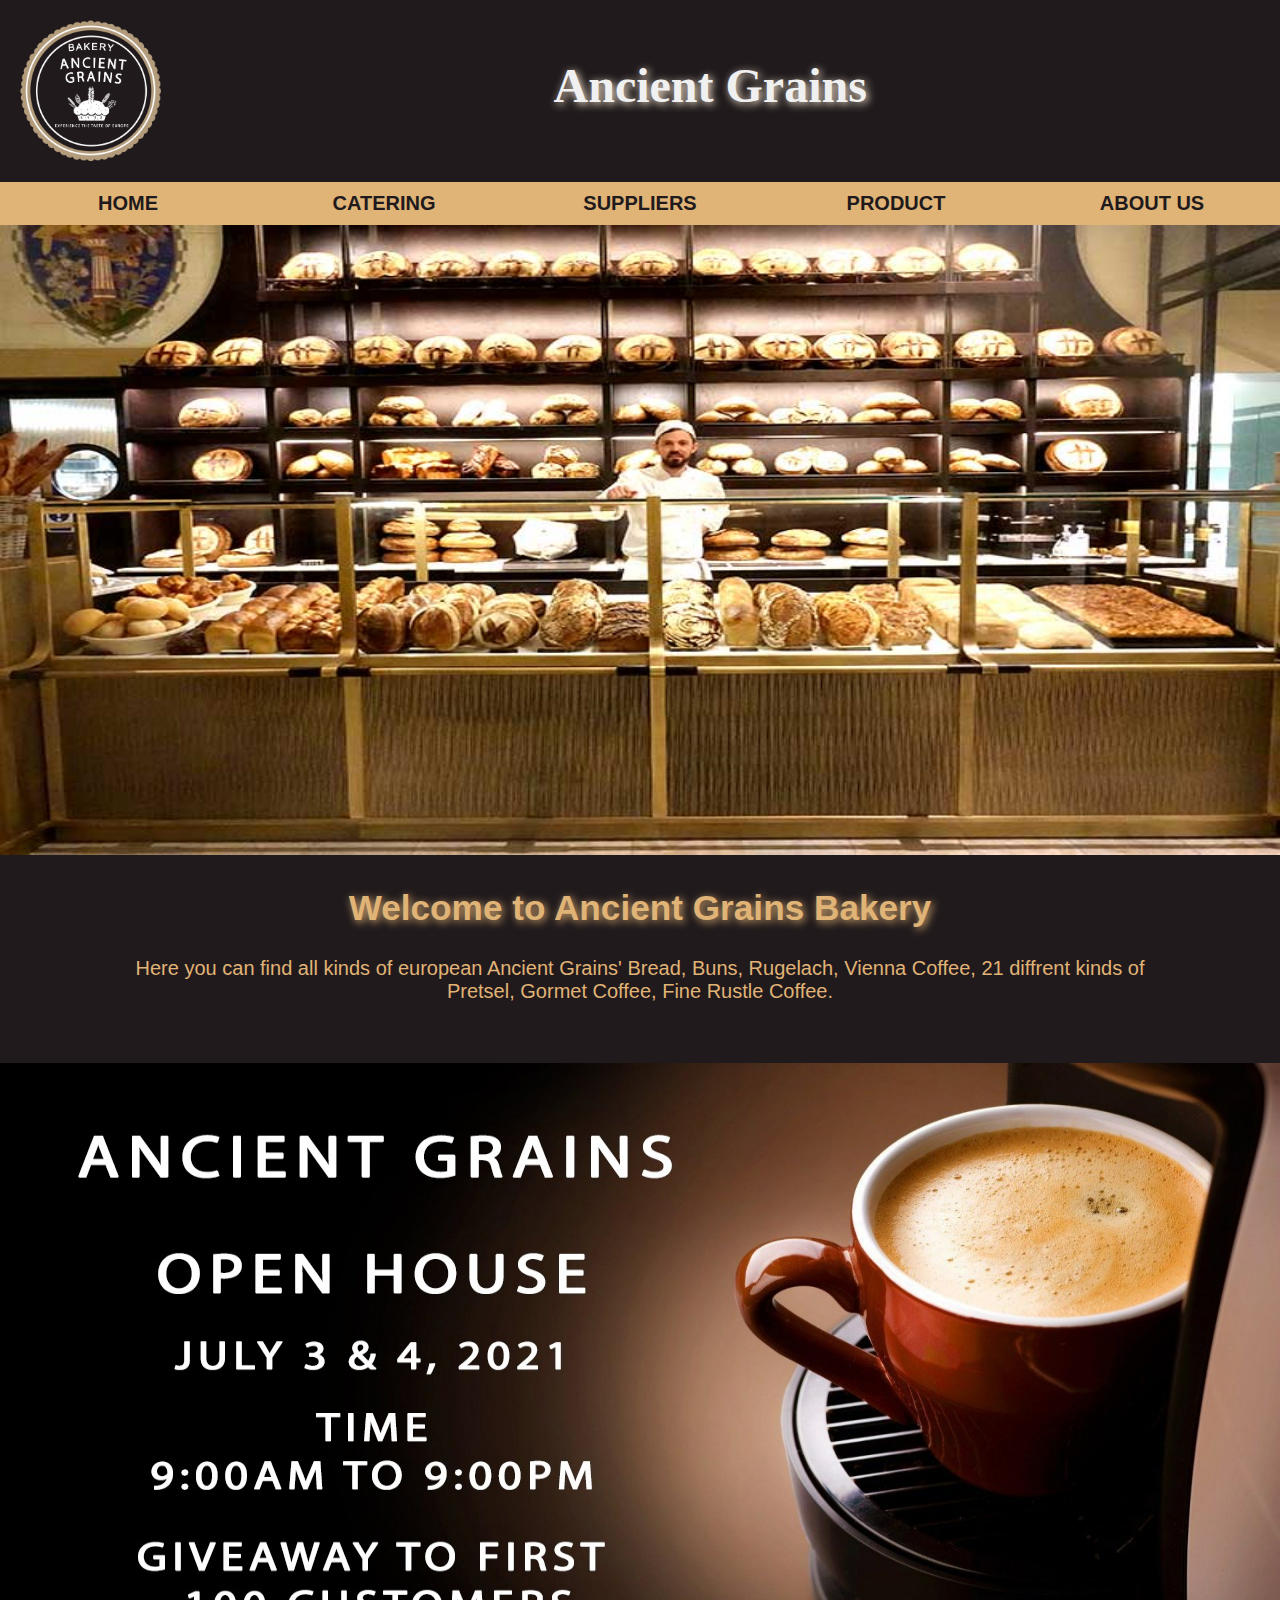
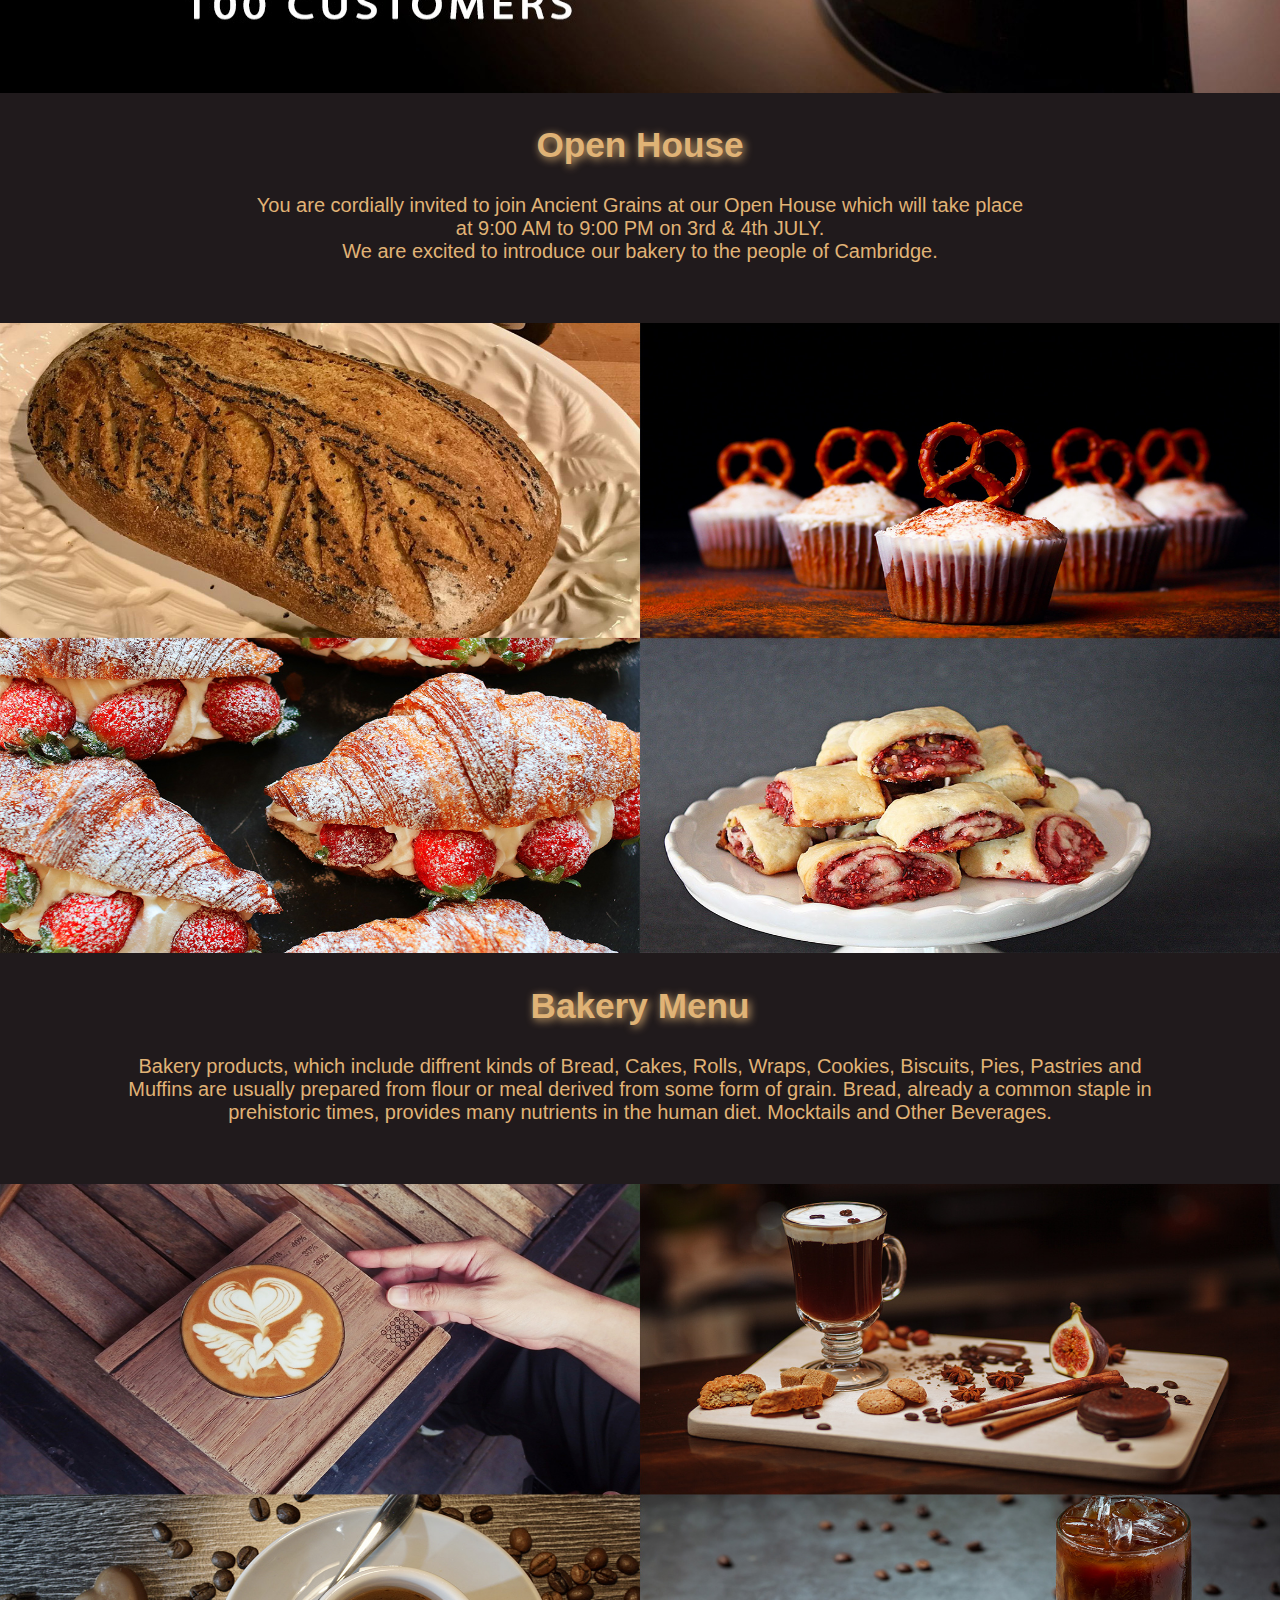
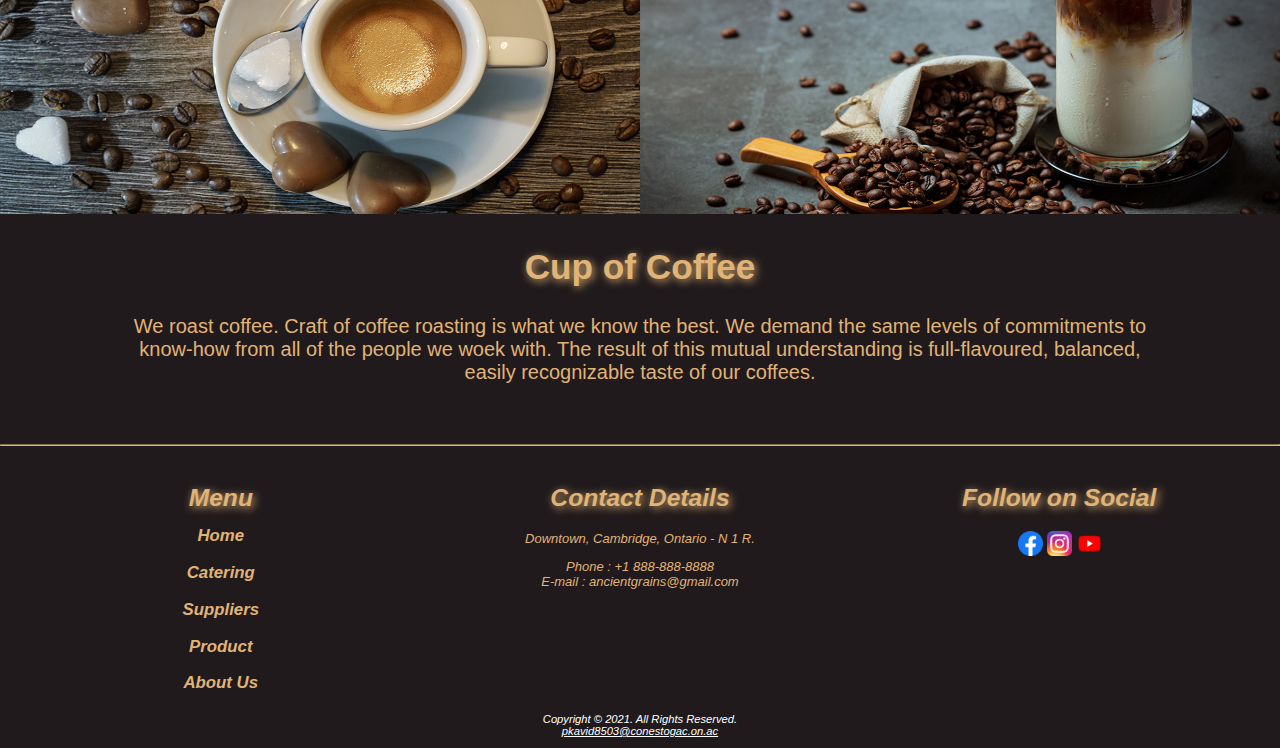
<file: Index.html>
<!DOCTYPE html>
<html>

<head>
    <title>Ancient Grains</title>
    <meta name="viewport" content="width=device-width,initial-scale=1.0">
    <link href="css/ancientgrains.css" rel="stylesheet">
    <script src="https://code.jquery.com/jquery-3.1.1.min.js"></script>
    <script src="js/ancientgrains.js"></script>
</head>
<Style>
   
</Style>
<body>
    <div id="wrapper">
        <header>
            <img src="Images/Ancient_Grains_Logo.jpg" width="150" height="150"  id="Websitelogo" alt="Ancient Grains Logo">
            <h1>
                <a href="Index.html"> Ancient Grains </a>
            </h1>
            <img src="Images/HamburgerImage.gif" width="50" height="50" id="HamburgerMenu" onclick="HamburgerMenuToggle()" alt="Menu">
        </header>

        <nav>
            <ul id="MenuList">
                <li><a href="Index.html">HOME</a></li>
                <li><a href="Catering.html">CATERING</a></li>
                <li><a href="Suppliers.html">SUPPLIERS</a></li>
                <li><a href="ProductList.html">PRODUCT</a></li>
                <li><a href="AboutUs.html">ABOUT US</a></li>
            </ul>
        </nav>
        <main>
            
            <section class="banner">
                <img src="Images/Bakery_Banner.jpg" id="slide" alt="Bakery Banner">
                <div id="slides">
                    <img src="Images/Bakery_Items.jpg" alt="Tropical fish">
                    <img src="Images/OpenHouse_Image.jpeg" alt="AmericanShade" >
                    <img src="Images/Cookies.jpg" alt="Betta" >
                     
                </div>

               <h2>Welcome to Ancient Grains Bakery</h2>
                <p>
                    Here you can find all kinds of european Ancient Grains' Bread, Buns, Rugelach, Vienna Coffee, 21 diffrent kinds of Pretsel, Gormet Coffee, Fine Rustle Coffee.
                </p>
            </section>
            <section class="banner">
                <img src="Images/OpenHouse_Image.jpeg"  alt="Open House" >
               
               <h2>Open House</h2>
                <p>
                    You are cordially invited to join Ancient Grains at our Open House which will take place <br>at 9:00 AM to 9:00 PM on 3rd & 4th JULY. <br>
                    We are excited to introduce our bakery to the people of Cambridge.
                </p>
               
            </section>
            <section class="banner">
                <img src="Images/Bakery_Items.jpg" alt="Bakery Items">
               
               <h2>Bakery Menu</h2>
                <p>
                    Bakery products, which include diffrent kinds of Bread, Cakes, Rolls, Wraps, Cookies, Biscuits, Pies, Pastries and Muffins are usually prepared from flour or meal derived from some form of grain. Bread, already a common staple in prehistoric times, provides many nutrients in the human diet. Mocktails and Other Beverages.
                </p>
            </section>
            <section class="banner">
                <img src="Images/Coffee images.jpg"  alt="Coffee Images">
               
               <h2>Cup of Coffee</h2>
                <p>
                    We roast coffee. Craft of coffee roasting is what we know the best. We demand the same levels of commitments to know-how from all of the people we woek with. The result of this mutual understanding  is full-flavoured, balanced, easily recognizable taste of our coffees.
                </p>
               
            </section>
            <hr>
        </main>
     
        <footer>
            <div id="footerContainer">
                <section>
                    <h2>Menu</h2>
                    <nav>
                        <ul>
                            <li><a href="Index.html">Home</a></li>

                            <li><a href="Catering.html">Catering</a></li>

                            <li><a href="Suppliers.html">Suppliers</a></li>

                            <li><a href="ProductList.html">Product</a></li>

                            <li><a href="AboutUs.html">About Us</a></li>

                        </ul>
                    </nav>
                </section>
                <section>
                    <h2>Contact Details</h2>
                    <p>Downtown, Cambridge, Ontario - N 1 R.</p>
                    <p>
                        Phone : +1 888-888-8888<br>
                        E-mail : ancientgrains@gmail.com
                    </p>

                </section>
                <section id="SocialApp">
                    <h2>Follow on Social</h2>
                    <ul>
                        <li><a href="https://www.facebook.com/" target="_blank" title="Facebook"><img src="Images/Facebook.png" height="25" width="25"
                            alt="Facebook"></a></li>

                <li><a href="https://www.instagram.com/" target="_blank" title="Instagram"><img src="Images/Instagram.png" height="25" width="25"
                            alt="Instagram"></a></li>

                <li><a href="https://www.youtube.com/" target="_blank" title="Youtube"><img src="Images/Youtube.png" height="25" width="25"
                            alt="Youtube"></a></li>

                    </ul>
                </section>
            </div>
            <div id="copyrights">
                Copyright &copy; 2021. All Rights Reserved. <br>
                <a href="mailto:pkavid8503@conestogac.on.ac">pkavid8503@conestogac.on.ac</a>
            </div>

        </footer>
    </div>

</body>

</html>
</file>
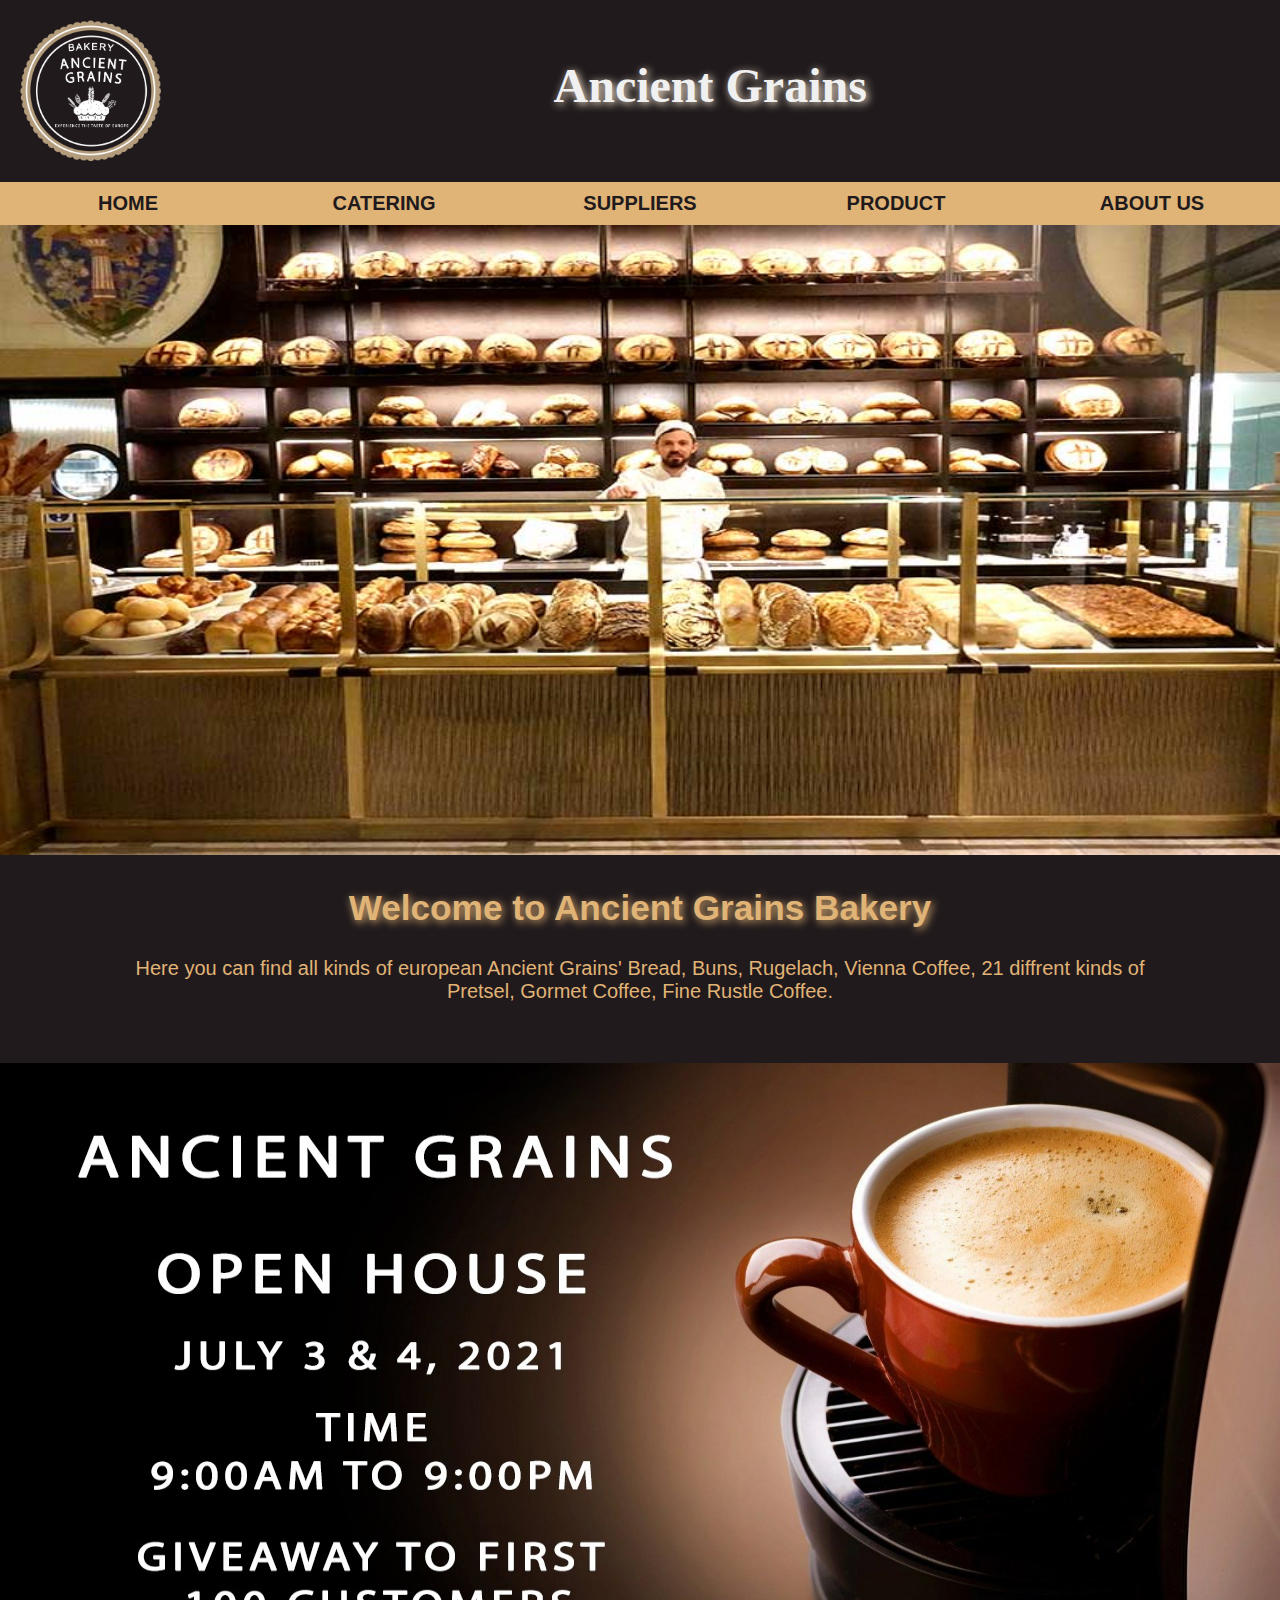
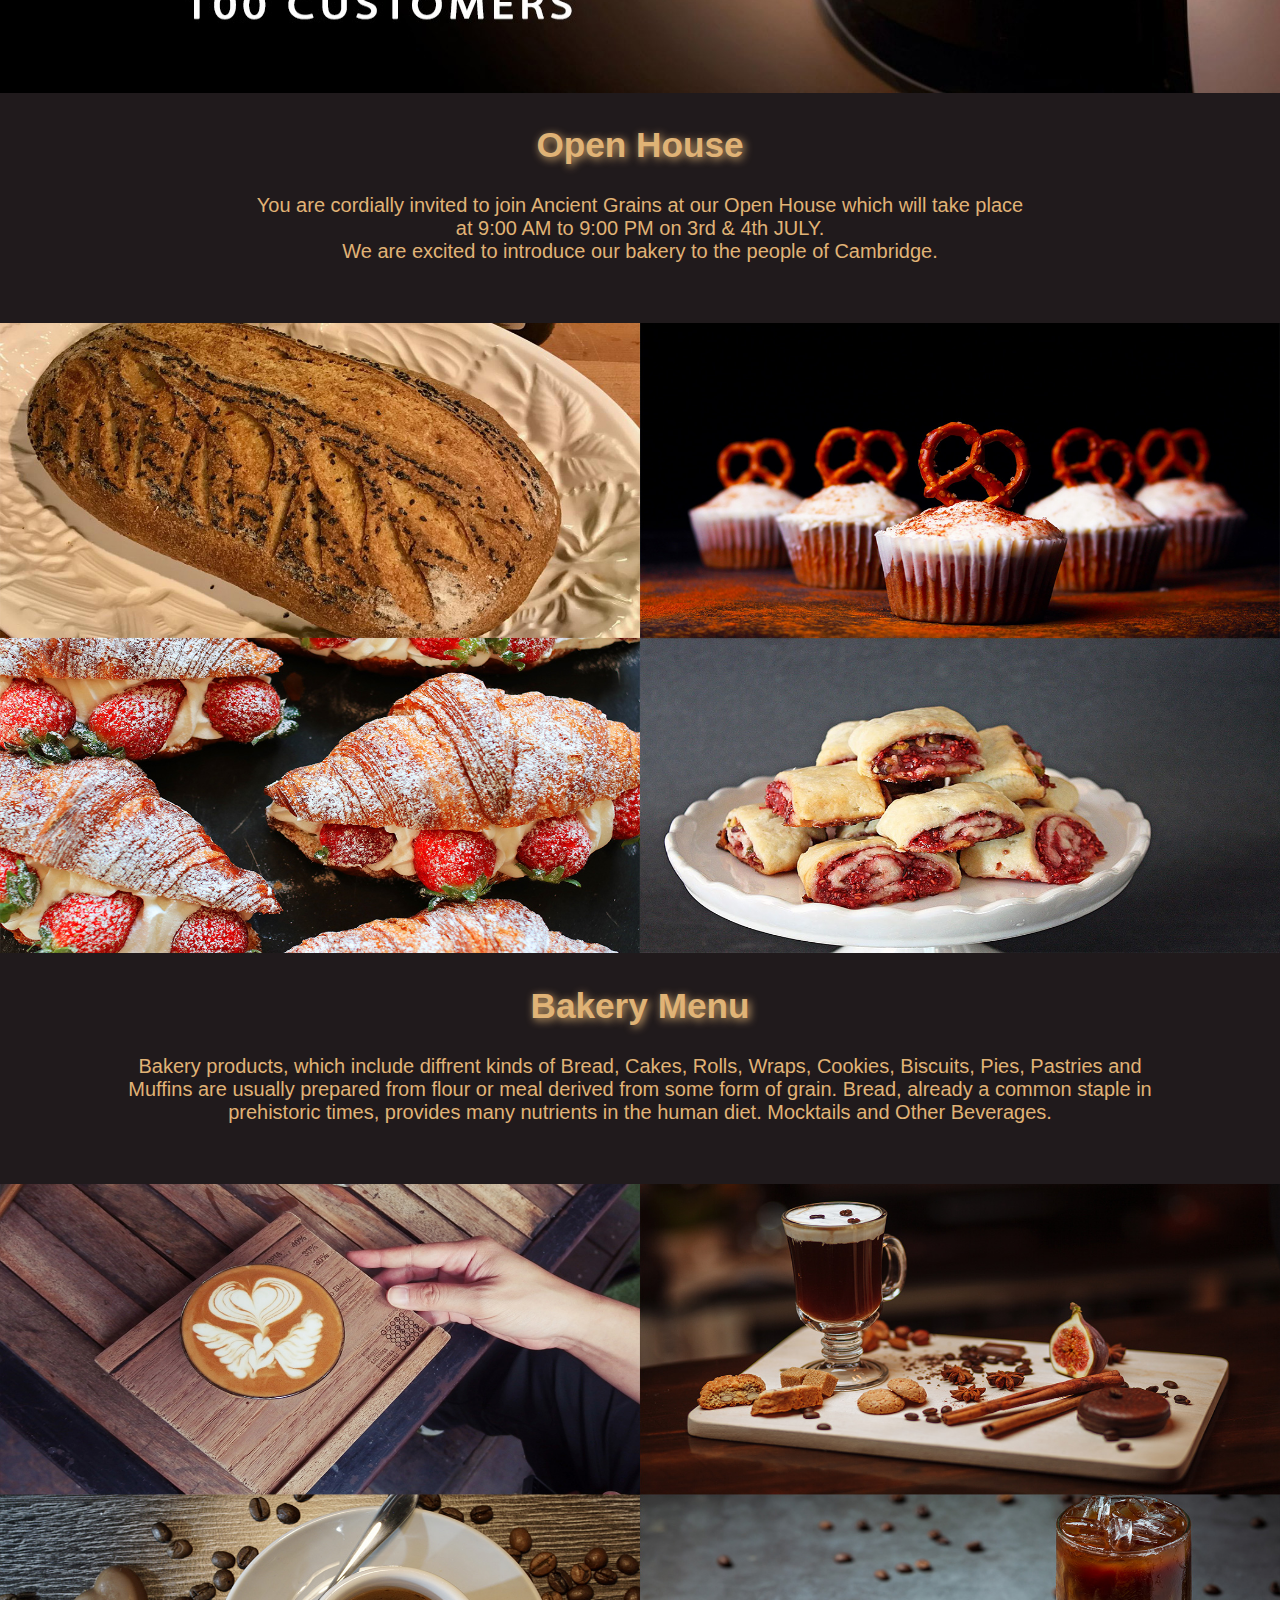
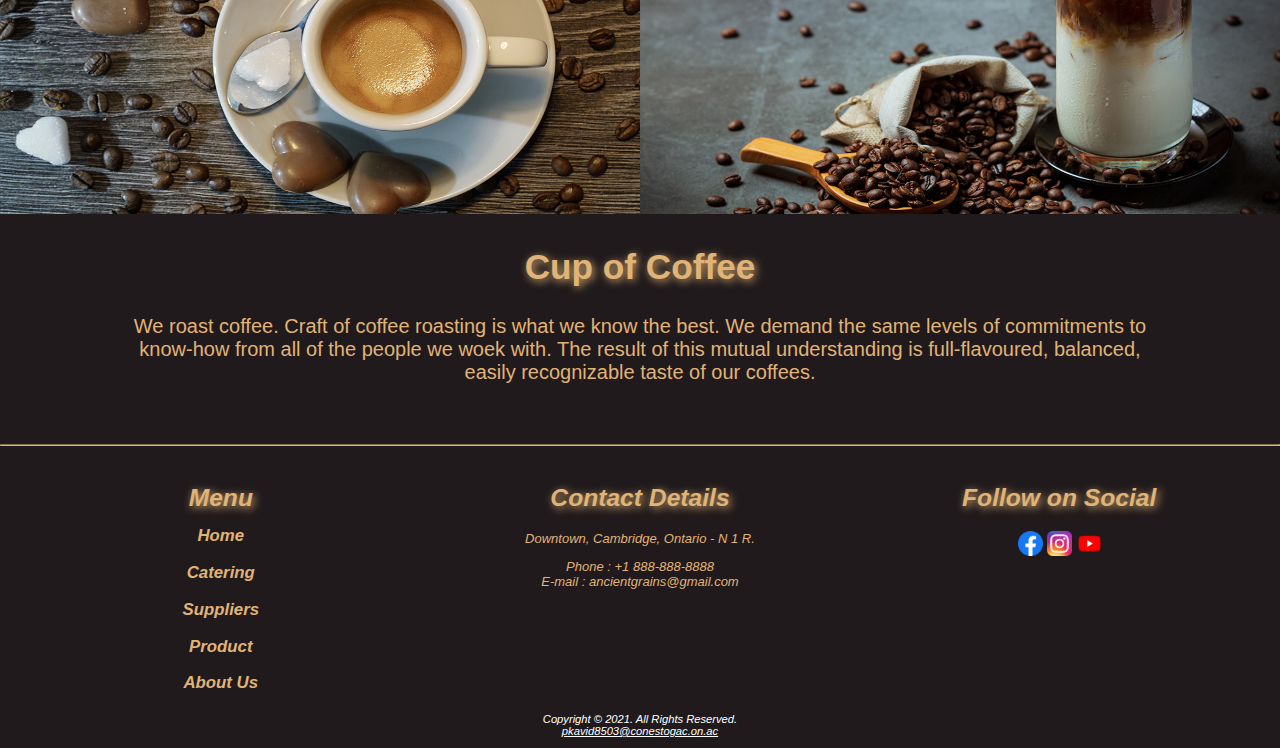
<file: index.html>
<!DOCTYPE html>
<html>

<head>
    <title>Ancient Grains</title>
    <meta name="viewport" content="width=device-width,initial-scale=1.0">
    <link href="css/ancientgrains.css" rel="stylesheet">
    <script src="https://code.jquery.com/jquery-3.1.1.min.js"></script>
    <script src="js/ancientgrains.js"></script>
</head>
<Style>
   
</Style>
<body>
    <div id="wrapper">
        <header>
            <img src="Images/Ancient_Grains_Logo.jpg" width="150" height="150"  id="Websitelogo" alt="Ancient Grains Logo">
            <h1>
                <a href="index.html"> Ancient Grains </a>
            </h1>
            <img src="Images/HamburgerImage.gif" width="50" height="50" id="HamburgerMenu" onclick="HamburgerMenuToggle()" alt="Menu">
        </header>

        <nav>
            <ul id="MenuList">
                <li><a href="index.html">HOME</a></li>
                <li><a href="Catering.html">CATERING</a></li>
                <li><a href="Suppliers.html">SUPPLIERS</a></li>
                <li><a href="ProductList.html">PRODUCT</a></li>
                <li><a href="AboutUs.html">ABOUT US</a></li>
            </ul>
        </nav>
        <main>
            
            <section class="banner">
                <img src="Images/Bakery_Banner.jpg" id="slide" alt="Bakery Banner">
                <div id="slides">
                    <img src="Images/Bakery_Items.jpg" alt="Tropical fish">
                    <img src="Images/OpenHouse_Image.jpeg" alt="AmericanShade" >
                    <img src="Images/Cookies.jpg" alt="Betta" >
                     
                </div>

               <h2>Welcome to Ancient Grains Bakery</h2>
                <p>
                    Here you can find all kinds of european Ancient Grains' Bread, Buns, Rugelach, Vienna Coffee, 21 diffrent kinds of Pretsel, Gormet Coffee, Fine Rustle Coffee.
                </p>
            </section>
            <section class="banner">
                <img src="Images/OpenHouse_Image.jpeg"  alt="Open House" >
               
               <h2>Open House</h2>
                <p>
                    You are cordially invited to join Ancient Grains at our Open House which will take place <br>at 9:00 AM to 9:00 PM on 3rd & 4th JULY. <br>
                    We are excited to introduce our bakery to the people of Cambridge.
                </p>
               
            </section>
            <section class="banner">
                <img src="Images/Bakery_Items.jpg" alt="Bakery Items">
               
               <h2>Bakery Menu</h2>
                <p>
                    Bakery products, which include diffrent kinds of Bread, Cakes, Rolls, Wraps, Cookies, Biscuits, Pies, Pastries and Muffins are usually prepared from flour or meal derived from some form of grain. Bread, already a common staple in prehistoric times, provides many nutrients in the human diet. Mocktails and Other Beverages.
                </p>
            </section>
            <section class="banner">
                <img src="Images/Coffee images.jpg"  alt="Coffee Images">
               
               <h2>Cup of Coffee</h2>
                <p>
                    We roast coffee. Craft of coffee roasting is what we know the best. We demand the same levels of commitments to know-how from all of the people we woek with. The result of this mutual understanding  is full-flavoured, balanced, easily recognizable taste of our coffees.
                </p>
               
            </section>
            <hr>
        </main>
     
        <footer>
            <div id="footerContainer">
                <section>
                    <h2>Menu</h2>
                    <nav>
                        <ul>
                            <li><a href="index.html">Home</a></li>

                            <li><a href="Catering.html">Catering</a></li>

                            <li><a href="Suppliers.html">Suppliers</a></li>

                            <li><a href="ProductList.html">Product</a></li>

                            <li><a href="AboutUs.html">About Us</a></li>

                        </ul>
                    </nav>
                </section>
                <section>
                    <h2>Contact Details</h2>
                    <p>Downtown, Cambridge, Ontario - N 1 R.</p>
                    <p>
                        Phone : +1 888-888-8888<br>
                        E-mail : ancientgrains@gmail.com
                    </p>

                </section>
                <section id="SocialApp">
                    <h2>Follow on Social</h2>
                    <ul>
                        <li><a href="https://www.facebook.com/" target="_blank" title="Facebook"><img src="Images/Facebook.png" height="25" width="25"
                            alt="Facebook"></a></li>

                <li><a href="https://www.instagram.com/" target="_blank" title="Instagram"><img src="Images/Instagram.png" height="25" width="25"
                            alt="Instagram"></a></li>

                <li><a href="https://www.youtube.com/" target="_blank" title="Youtube"><img src="Images/Youtube.png" height="25" width="25"
                            alt="Youtube"></a></li>

                    </ul>
                </section>
            </div>
            <div id="copyrights">
                Copyright &copy; 2021. All Rights Reserved. <br>
                <a href="mailto:pkavid8503@conestogac.on.ac">pkavid8503@conestogac.on.ac</a>
            </div>

        </footer>
    </div>

</body>

</html>
</file>
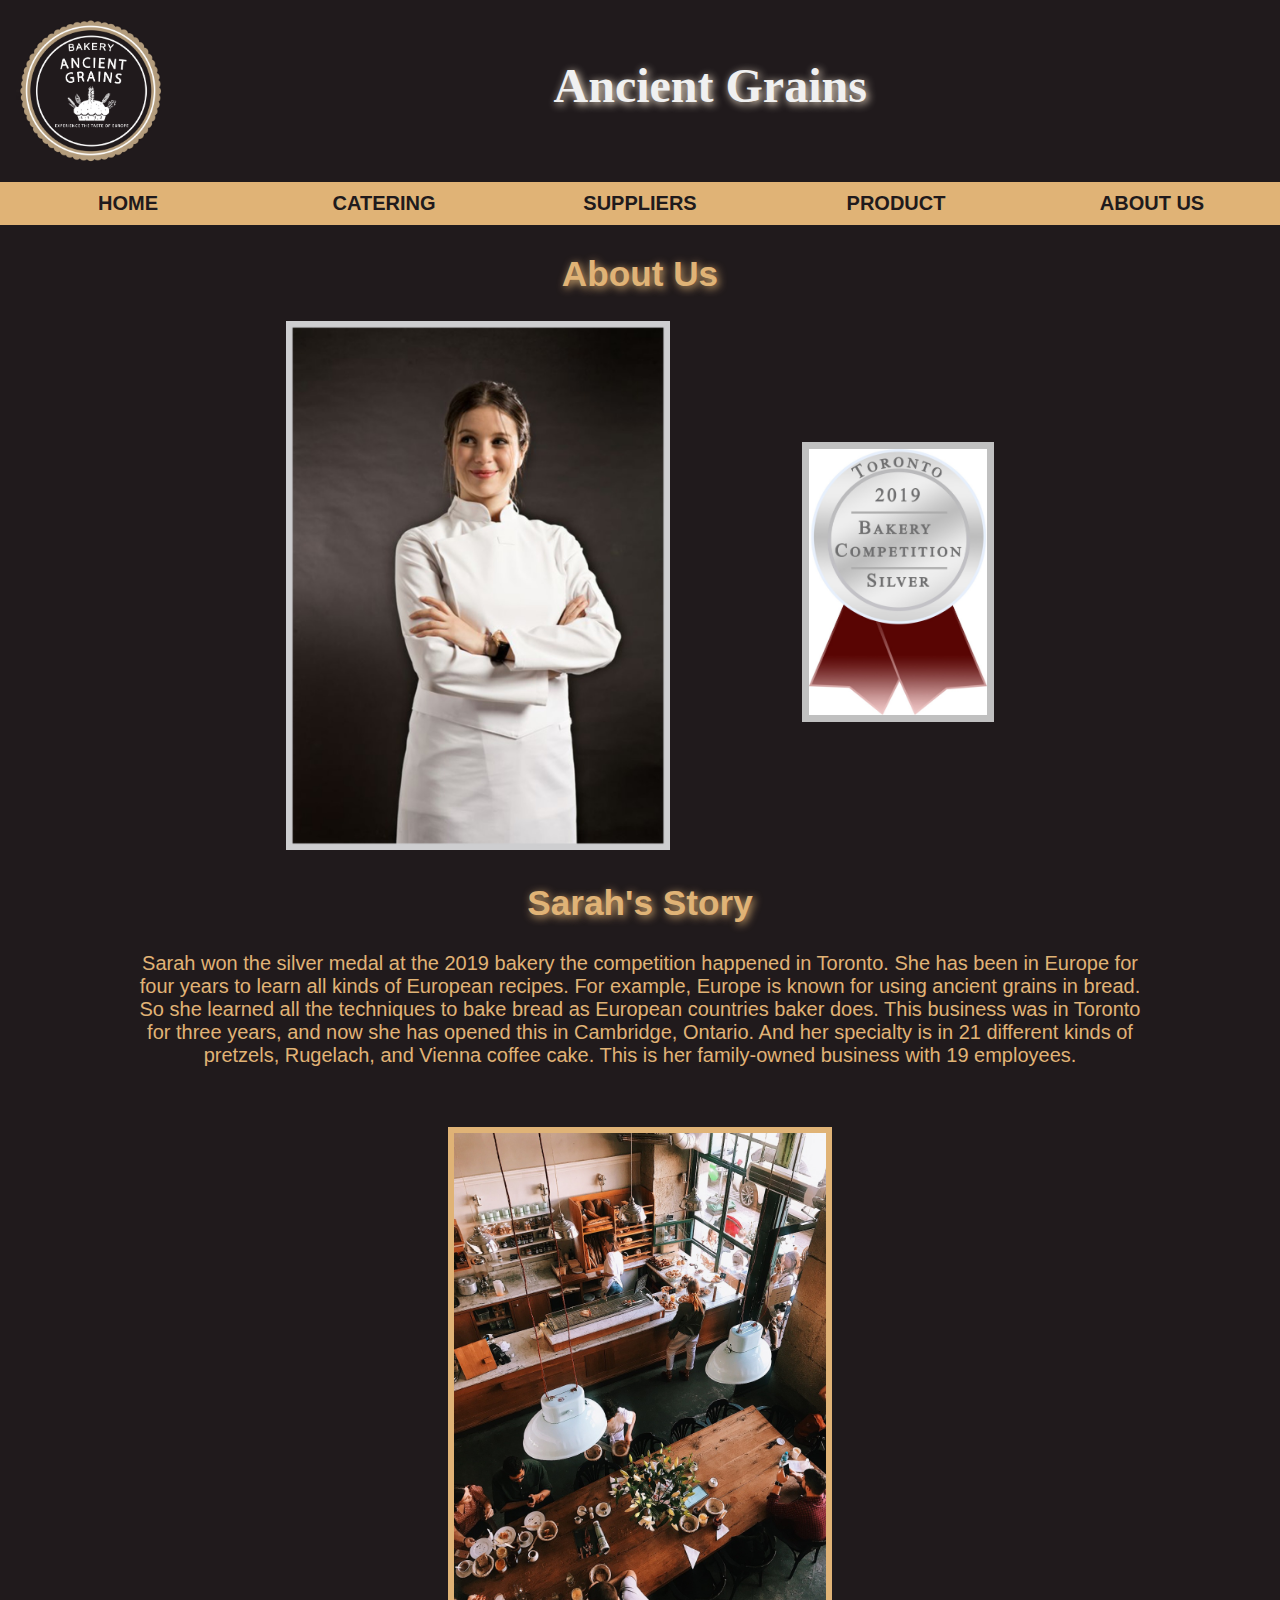
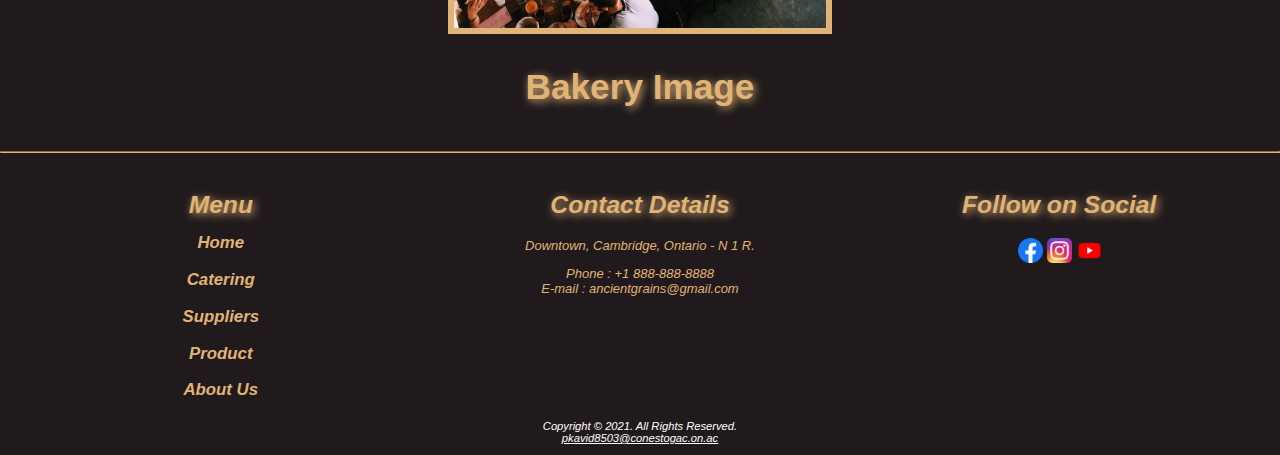
<file: AboutUs.html>
<!DOCTYPE html>
<html>

<head>
    <title>Ancient Grains - About Us</title>
    <meta name="viewport" content="width=device-width,initial-scale=1.0">
    <link href="css/ancientgrains.css" rel="stylesheet">
    <script src="https://code.jquery.com/jquery-3.1.1.min.js"></script>
    <script src="js/ancientgrains.js"></script>
</head>

<body>
    <div id="wrapper">
        <header>
            <img src="Images/Ancient_Grains_Logo.jpg" width="150" height="150"  id="Websitelogo" alt="Ancient Grains Logo">
            <h1>
                <a href="index.html"> Ancient Grains </a>
            </h1>
            <img src="Images/HamburgerImage.gif" width="50" height="50" id="HamburgerMenu" onclick="HamburgerMenuToggle()" alt="Menu">
        </header>

        <nav>
            <ul id="MenuList">
                <li><a href="index.html">HOME</a></li>
                <li><a href="Catering.html">CATERING</a></li>
                <li><a href="Suppliers.html">SUPPLIERS</a></li>
                <li><a href="ProductList.html">PRODUCT</a></li>
                <li><a href="AboutUs.html">ABOUT US</a></li>
            </ul>
        </nav>
        <main>
            <section class="AboutSection">
                <h2>About Us</h2> <br>
                <div class="chefImgDiv">
                    
                    <img src="Images/Chef.jpeg" alt="Bakery Chef">
                    <img src="Images/SilverMedal.jpeg" id="silverMedal" alt="Silver Medal">
                </div>
                <div class="ChefDescDiv">
                    <h2>Sarah's Story</h2>
                    <p>
                        Sarah won the silver medal at the 2019 bakery the competition happened in Toronto. She has been in Europe for four years to learn all kinds of European recipes. For example, Europe is known for using ancient grains in bread. So she learned all the techniques to bake bread as European countries baker does. This business was in Toronto for three years, and now she has opened this in Cambridge, Ontario. And her specialty is in 21 different kinds of pretzels, Rugelach, and Vienna coffee cake. This 
                        is her family-owned business with 19 employees.
                    </p>
                </div>
                
               
            </section>
            <section class="AboutSection">
                <img src="Images/BakeryImage.jpeg" class="bakeryImage"  alt="BakeryImage">
               <h2>Bakery Image</h2>
            </section>
            <br>
            <br>
            <hr>
        </main>
     
        <footer>
            <div id="footerContainer">
                <section>
                    <h2>Menu</h2>
                    <nav>
                        <ul>
                            <li><a href="index.html">Home</a></li>

                            <li><a href="Catering.html">Catering</a></li>

                            <li><a href="Suppliers.html">Suppliers</a></li>

                            <li><a href="ProductList.html">Product</a></li>

                            <li><a href="AboutUs.html">About Us</a></li>

                        </ul>
                    </nav>
                </section>
                <section>
                    <h2>Contact Details</h2>
                    <p>Downtown, Cambridge, Ontario - N 1 R.</p>
                    <p>
                        Phone : +1 888-888-8888<br>
                        E-mail : ancientgrains@gmail.com
                    </p>

                </section>
                <section id="SocialApp">
                    <h2>Follow on Social</h2>
                    <ul>
                        <li><a href="https://www.facebook.com/" target="_blank" title="Facebook"><img src="Images/Facebook.png" height="25" width="25"
                            alt="Facebook"></a></li>

                <li><a href="https://www.instagram.com/" target="_blank" title="Instagram"><img src="Images/Instagram.png" height="25" width="25"
                            alt="Instagram"></a></li>

                <li><a href="https://www.youtube.com/" target="_blank" title="Youtube"><img src="Images/Youtube.png" height="25" width="25"
                            alt="Youtube"></a></li>
                    </ul>
                </section>
            </div>
            <div id="copyrights">
                Copyright &copy; 2021. All Rights Reserved. <br>
                <a href="mailto:pkavid8503@conestogac.on.ac">pkavid8503@conestogac.on.ac</a>
            </div>

        </footer>
    </div>

</body>

</html>
</file>
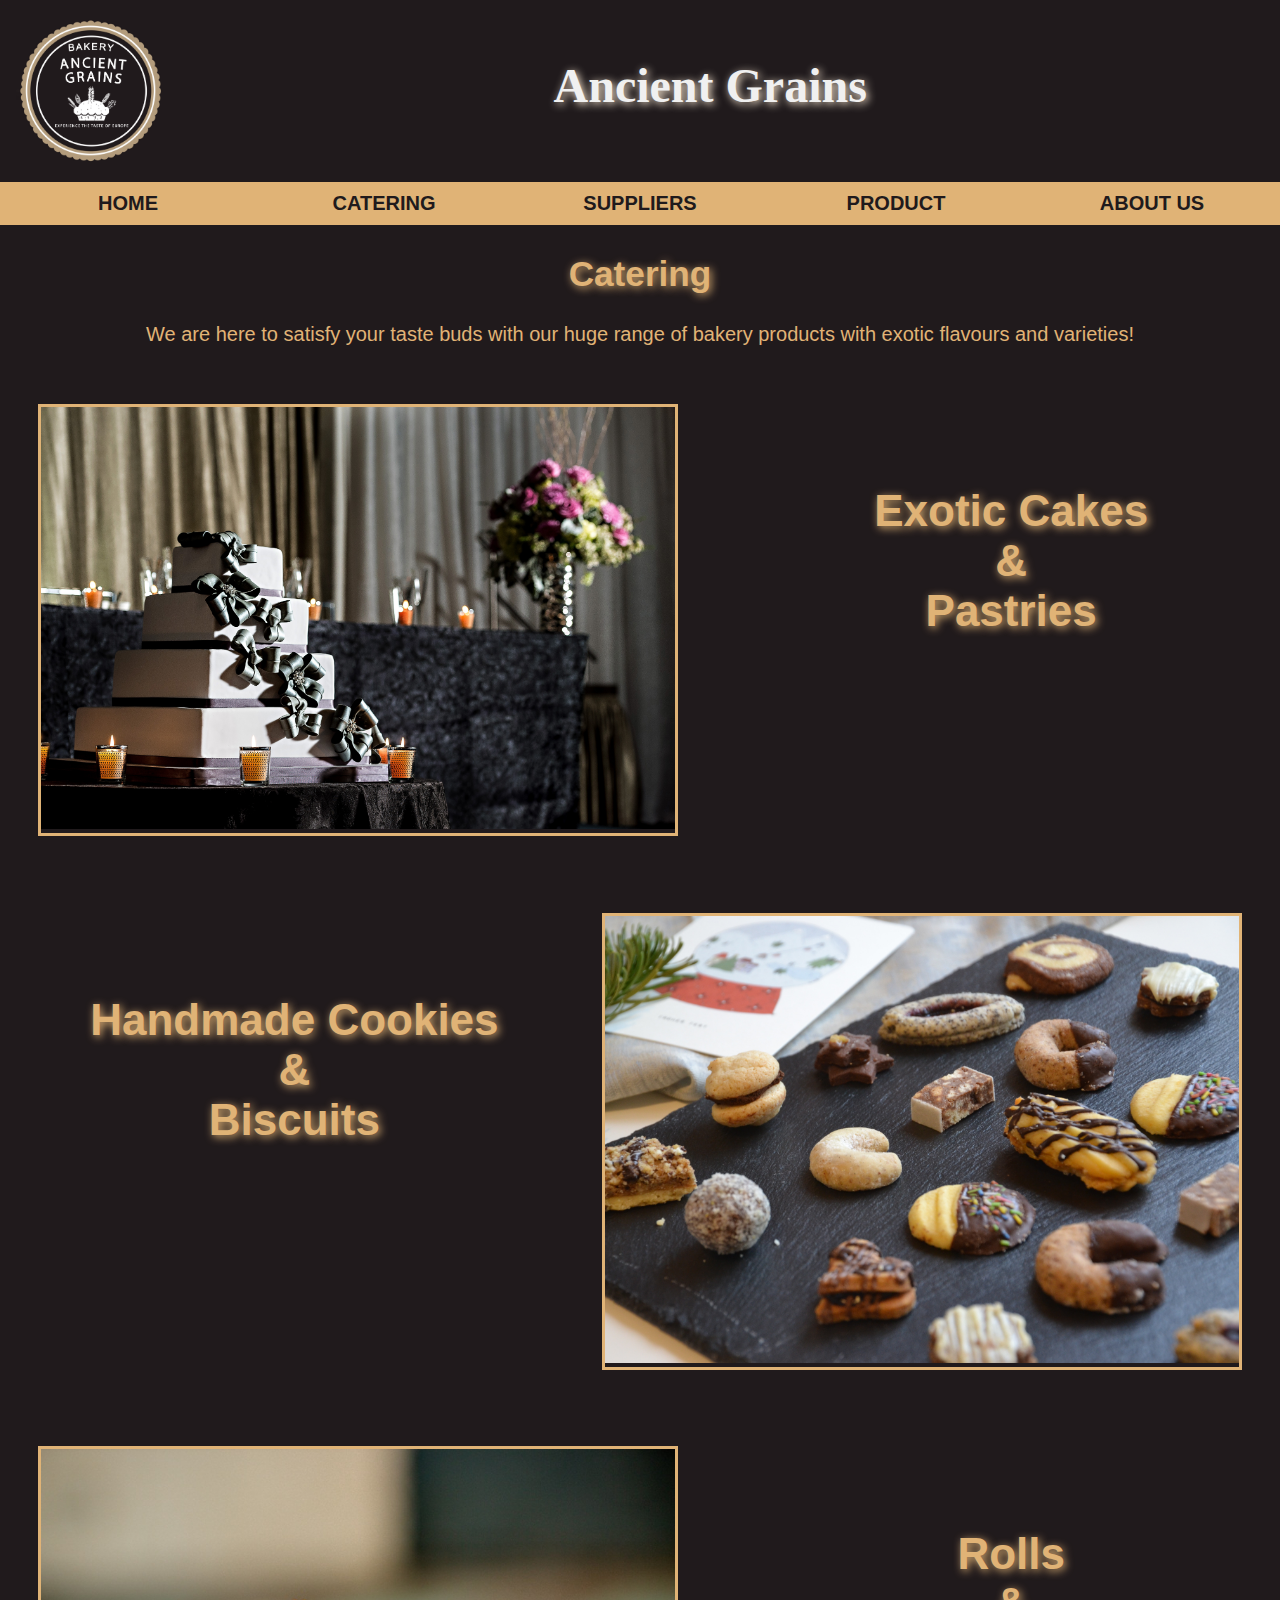
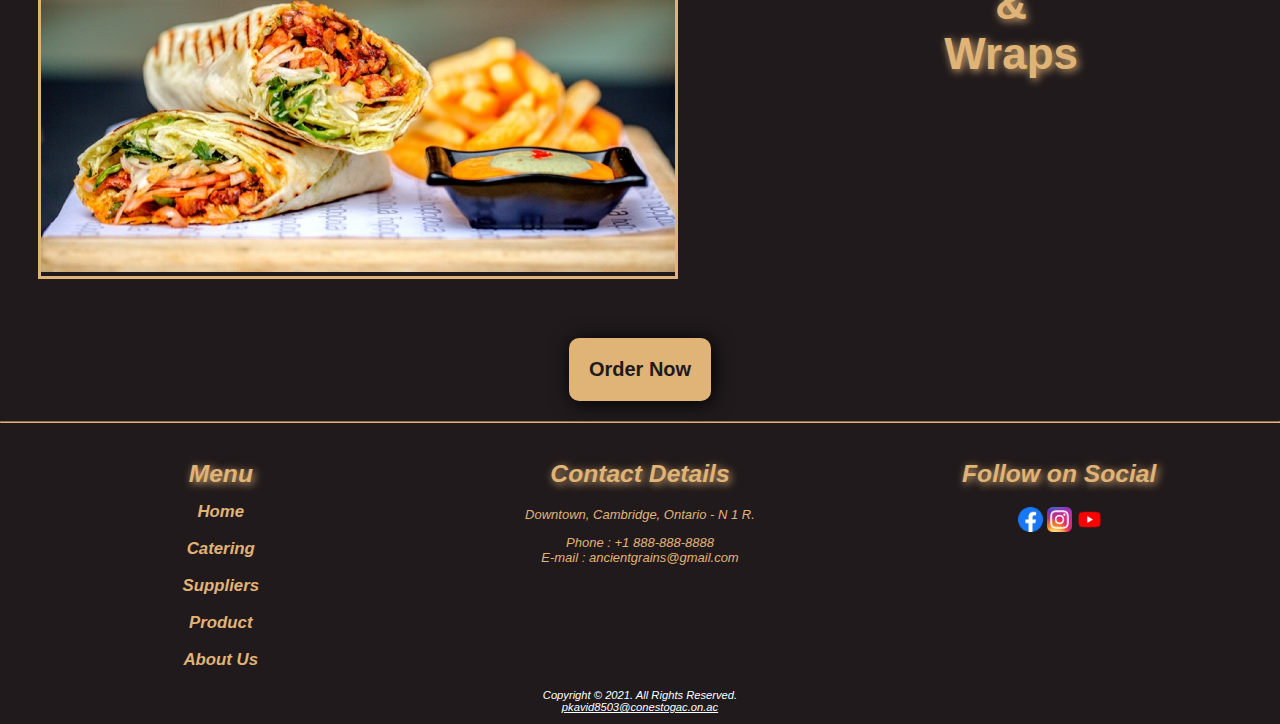
<file: Catering.html>
<!DOCTYPE html>
<html>

<head>
    <title>Ancient Grains - Catering</title>
    <meta name="viewport" content="width=device-width,initial-scale=1.0">
    <link href="css/ancientgrains.css" rel="stylesheet">
    <script src="https://code.jquery.com/jquery-3.1.1.min.js"></script>
    <script src="js/ancientgrains.js"></script>
</head>

<body>
    <div id="wrapper">
        <header>
            <img src="Images/Ancient_Grains_Logo.jpg" width="150" height="150"  id="Websitelogo" alt="Ancient Grains Logo">
            <h1>
                <a href="index.html"> Ancient Grains </a>
            </h1>
            <img src="Images/HamburgerImage.gif" width="50" height="50" id="HamburgerMenu" onclick="HamburgerMenuToggle()" alt="Menu">
        </header>

        <nav>
            <ul id="MenuList">
                <li><a href="index.html">HOME</a></li>
                <li><a href="Catering.html">CATERING</a></li>
                <li><a href="Suppliers.html">SUPPLIERS</a></li>
                <li><a href="ProductList.html">PRODUCT</a></li>
                <li><a href="AboutUs.html">ABOUT US</a></li>
            </ul>
        </nav>
        <main>
            <section class="banner">
               <h2>Catering</h2>
                <p class="cateringPara">
                    We are here to satisfy your taste buds with our huge range of bakery products with exotic flavours and varieties!
                </p>
            </section>
            <section class="banner">
                <div class="catering_Item Cateringitem1">
                    <img src="Images/Cake.jpg"  alt="Cake">
                </div>
                <div class="catering_Item_Name">
                    <h2>
                        Exotic Cakes <br>& <br>Pastries
                     </h2>
                </div>
                
               
            </section>
            <section class="banner">
                
                <div class="catering_Item Cateringitem2">
                    <img src="Images/Cookies.jpg"  alt="Cookies">
                </div>
                <div class="catering_Item_Name">
                    <h2>
                        Handmade Cookies <br> &amp; <br> Biscuits
                     </h2>
                </div>
            </section>
            <section class="banner">
                <div class="catering_Item">
                    <img src="Images/Wrap_Rolls.jpg"  alt="Wrap_Rolls">
                </div>
                <div class="catering_Item_Name">
                    <h2>
                        Rolls <br> & <br> Wraps
                     </h2>
                </div>
            </section>
            <section class="OrderBtnSection">
                <a href="ProductList.html" id="Orderbtn" >Order Now</a>
            </section>
            
            <hr>
        </main>
     
        <footer>
            <div id="footerContainer">
                <section>
                    <h2>Menu</h2>
                    <nav>
                        <ul>
                            <li><a href="index.html">Home</a></li>

                            <li><a href="Catering.html">Catering</a></li>

                            <li><a href="Suppliers.html">Suppliers</a></li>

                            <li><a href="ProductList.html">Product</a></li>

                            <li><a href="AboutUs.html">About Us</a></li>

                        </ul>
                    </nav>
                </section>
                <section>
                    <h2>Contact Details</h2>
                    <p>Downtown, Cambridge, Ontario - N 1 R.</p>
                    <p>
                        Phone : +1 888-888-8888<br>
                        E-mail : ancientgrains@gmail.com
                    </p>

                </section>
                <section id="SocialApp">
                    <h2>Follow on Social</h2>
                    <ul>
                        <li><a href="https://www.facebook.com/" target="_blank" title="Facebook"><img src="Images/Facebook.png" height="25" width="25"
                            alt="Facebook"></a></li>

                <li><a href="https://www.instagram.com/" target="_blank" title="Instagram"><img src="Images/Instagram.png" height="25" width="25"
                            alt="Instagram"></a></li>

                <li><a href="https://www.youtube.com/" target="_blank" title="Youtube"><img src="Images/Youtube.png" height="25" width="25"
                            alt="Youtube"></a></li>

                    </ul>
                </section>
            </div>
            <div id="copyrights">
                Copyright &copy; 2021. All Rights Reserved. <br>
                <a href="mailto:pkavid8503@conestogac.on.ac">pkavid8503@conestogac.on.ac</a>
            </div>

        </footer>
    </div>

</body>

</html>
</file>
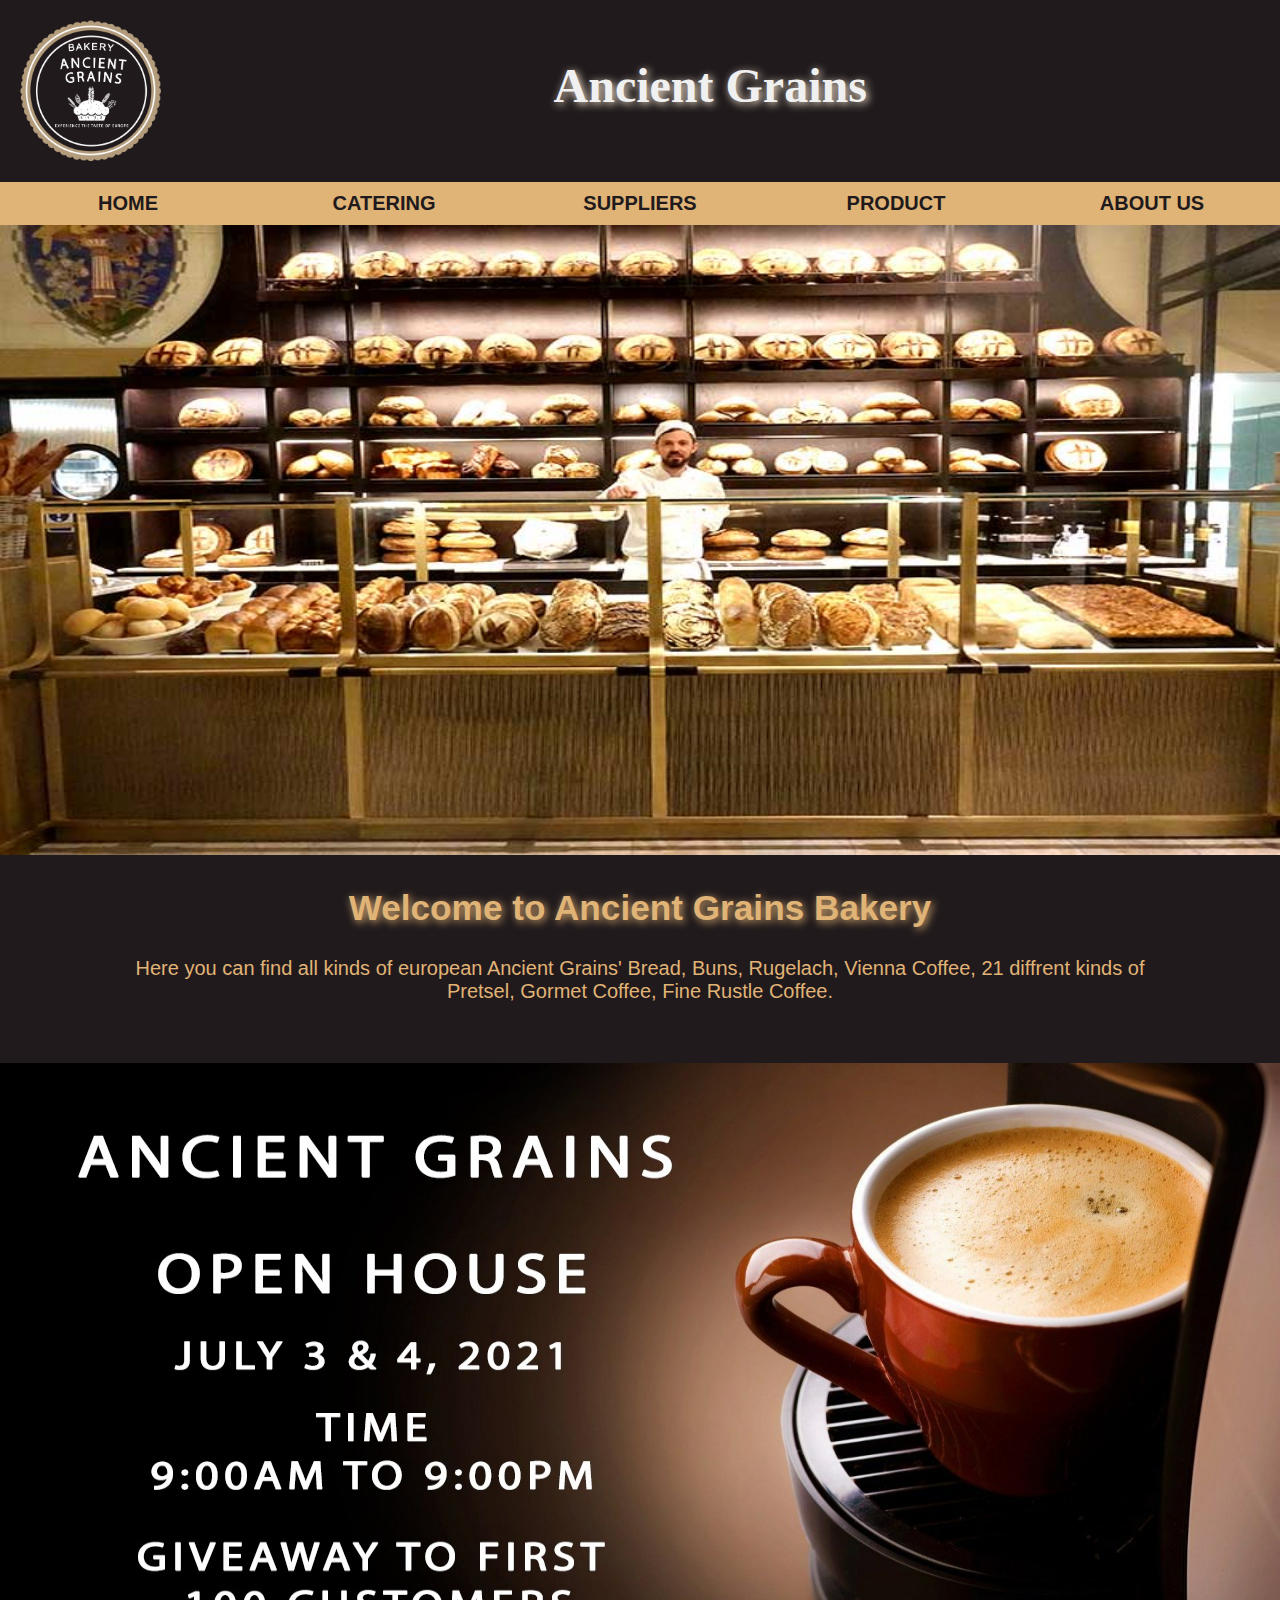
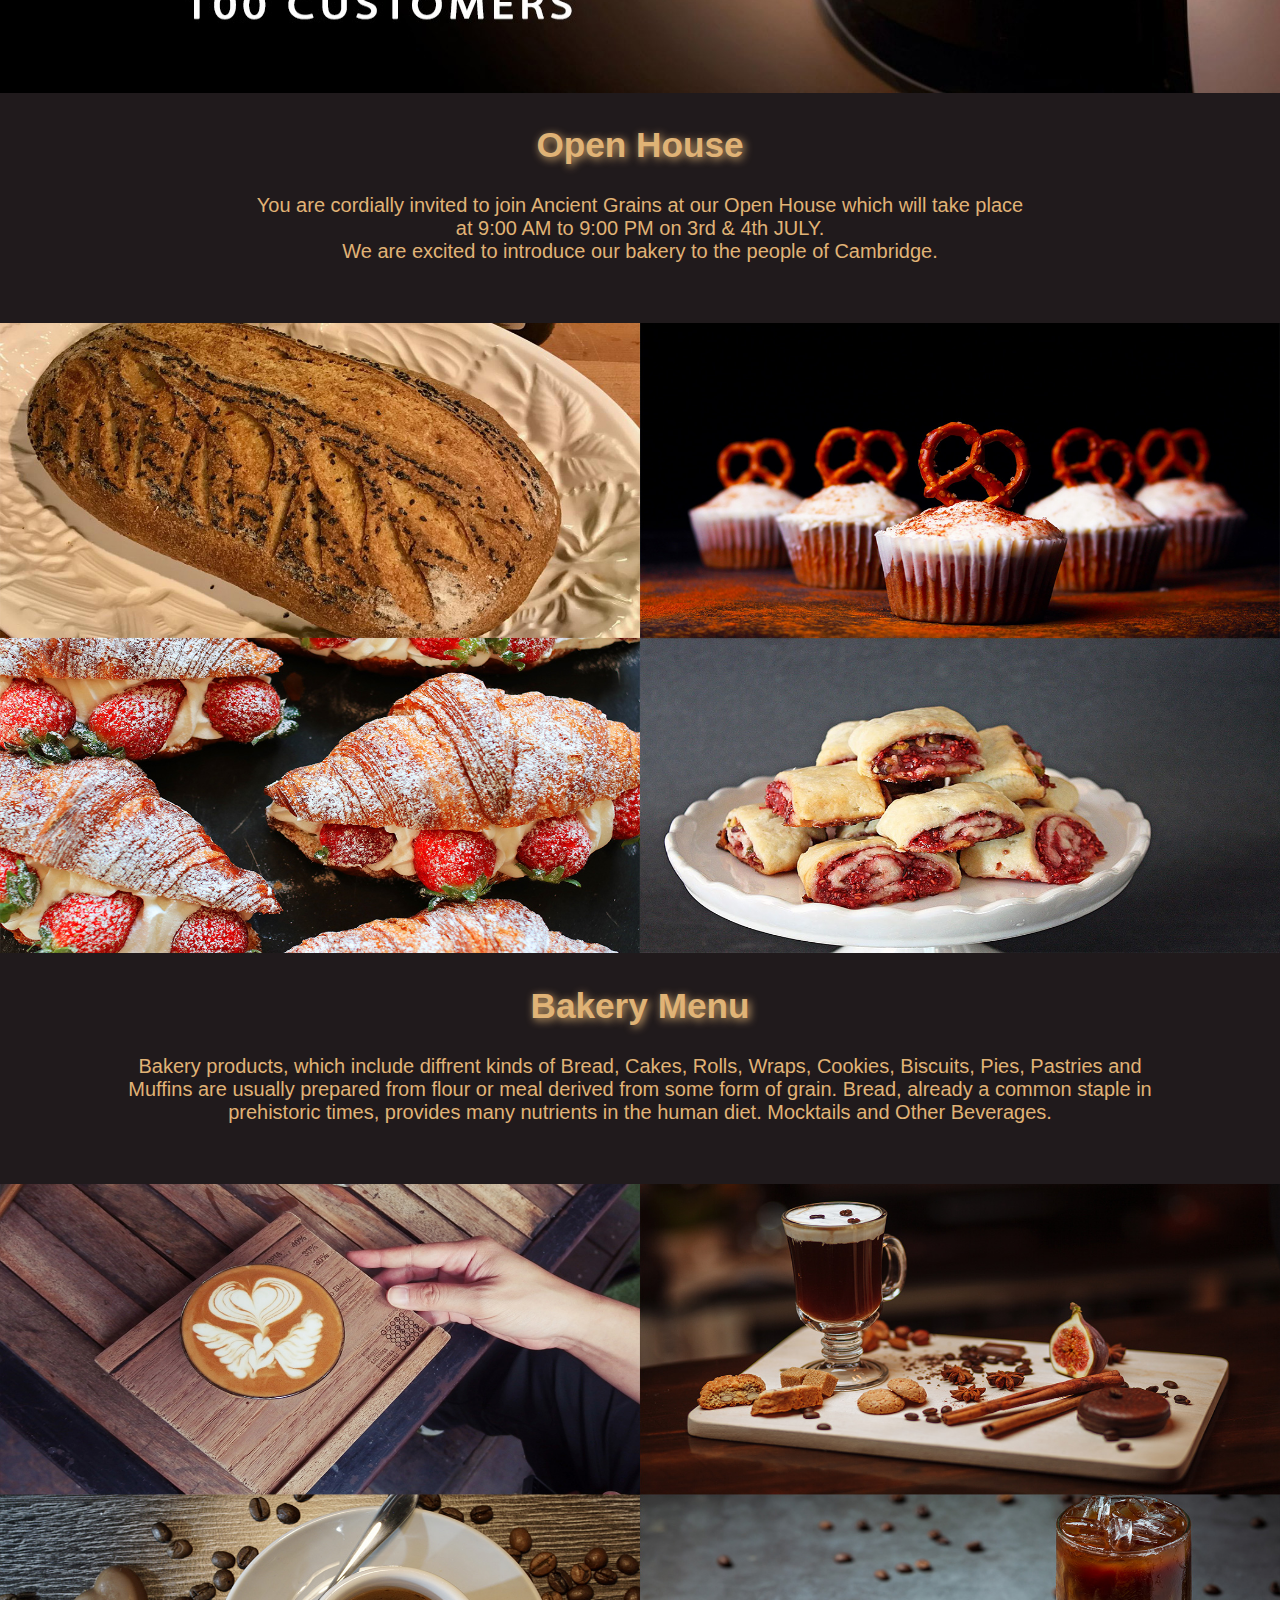
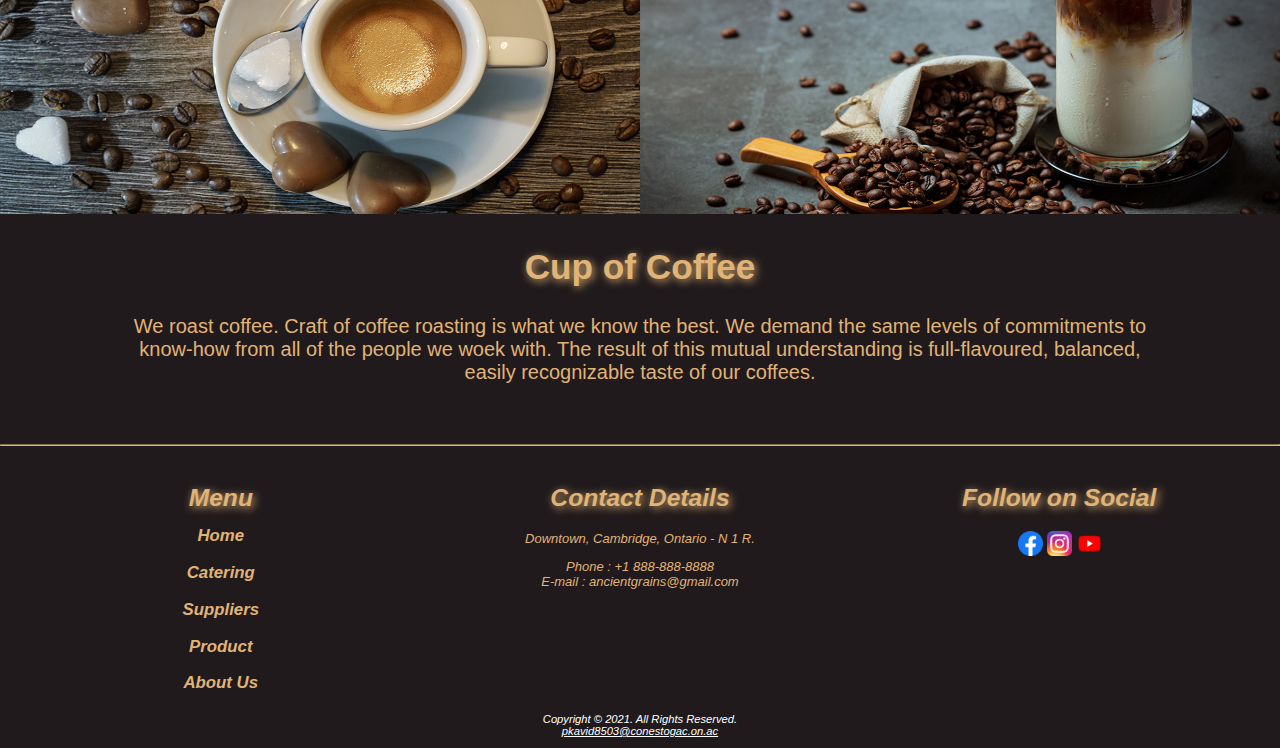
<file: Home.html>
<!DOCTYPE html>
<html>

<head>
    <title>Ancient Grains</title>
    <meta name="viewport" content="width=device-width,initial-scale=1.0">
    <link href="css/ancientgrains.css" rel="stylesheet">
    <script src="https://code.jquery.com/jquery-3.1.1.min.js"></script>
    <script src="js/ancientgrains.js"></script>
</head>
<Style>
   
</Style>
<body>
    <div id="wrapper">
        <header>
            <img src="Images/Ancient_Grains_Logo.jpg" width="150" height="150"  id="Websitelogo" alt="Ancient Grains Logo">
            <h1>
                <a href="Home.html"> Ancient Grains </a>
            </h1>
            <img src="Images/HamburgerImage.gif" width="50" height="50" id="HamburgerMenu" onclick="HamburgerMenuToggle()" alt="Menu">
        </header>

        <nav>
            <ul id="MenuList">
                <li><a href="Home.html">HOME</a></li>
                <li><a href="Catering.html">CATERING</a></li>
                <li><a href="Suppliers.html">SUPPLIERS</a></li>
                <li><a href="ProductList.html">PRODUCT</a></li>
                <li><a href="AboutUs.html">ABOUT US</a></li>
            </ul>
        </nav>
        <main>
            
            <section class="banner">
                <img src="Images/Bakery_Banner.jpg" id="slide" alt="Bakery Banner">
                <div id="slides">
                    <img src="Images/Bakery_Items.jpg" alt="Tropical fish">
                    <img src="Images/OpenHouse_Image.jpeg" alt="AmericanShade" >
                    <img src="Images/Cookies.jpg" alt="Betta" >
                     
                </div>

               <h2>Welcome to Ancient Grains Bakery</h2>
                <p>
                    Here you can find all kinds of european Ancient Grains' Bread, Buns, Rugelach, Vienna Coffee, 21 diffrent kinds of Pretsel, Gormet Coffee, Fine Rustle Coffee.
                </p>
            </section>
            <section class="banner">
                <img src="Images/OpenHouse_Image.jpeg"  alt="Open House" >
               
               <h2>Open House</h2>
                <p>
                    You are cordially invited to join Ancient Grains at our Open House which will take place <br>at 9:00 AM to 9:00 PM on 3rd & 4th JULY. <br>
                    We are excited to introduce our bakery to the people of Cambridge.
                </p>
               
            </section>
            <section class="banner">
                <img src="Images/Bakery_Items.jpg" alt="Bakery Items">
               
               <h2>Bakery Menu</h2>
                <p>
                    Bakery products, which include diffrent kinds of Bread, Cakes, Rolls, Wraps, Cookies, Biscuits, Pies, Pastries and Muffins are usually prepared from flour or meal derived from some form of grain. Bread, already a common staple in prehistoric times, provides many nutrients in the human diet. Mocktails and Other Beverages.
                </p>
            </section>
            <section class="banner">
                <img src="Images/Coffee images.jpg"  alt="Coffee Images">
               
               <h2>Cup of Coffee</h2>
                <p>
                    We roast coffee. Craft of coffee roasting is what we know the best. We demand the same levels of commitments to know-how from all of the people we woek with. The result of this mutual understanding  is full-flavoured, balanced, easily recognizable taste of our coffees.
                </p>
               
            </section>
            <hr>
        </main>
     
        <footer>
            <div id="footerContainer">
                <section>
                    <h2>Menu</h2>
                    <nav>
                        <ul>
                            <li><a href="Home.html">Home</a></li>

                            <li><a href="Catering.html">Catering</a></li>

                            <li><a href="Suppliers.html">Suppliers</a></li>

                            <li><a href="ProductList.html">Product</a></li>

                            <li><a href="AboutUs.html">About Us</a></li>

                        </ul>
                    </nav>
                </section>
                <section>
                    <h2>Contact Details</h2>
                    <p>Downtown, Cambridge, Ontario - N 1 R.</p>
                    <p>
                        Phone : +1 888-888-8888<br>
                        E-mail : ancientgrains@gmail.com
                    </p>

                </section>
                <section id="SocialApp">
                    <h2>Follow on Social</h2>
                    <ul>
                        <li><a href="https://www.facebook.com/" target="_blank" title="Facebook"><img src="Images/Facebook.png" height="25" width="25"
                            alt="Facebook"></a></li>

                <li><a href="https://www.instagram.com/" target="_blank" title="Instagram"><img src="Images/Instagram.png" height="25" width="25"
                            alt="Instagram"></a></li>

                <li><a href="https://www.youtube.com/" target="_blank" title="Youtube"><img src="Images/Youtube.png" height="25" width="25"
                            alt="Youtube"></a></li>

                    </ul>
                </section>
            </div>
            <div id="copyrights">
                Copyright &copy; 2021. All Rights Reserved. <br>
                <a href="mailto:pkavid8503@conestogac.on.ac">pkavid8503@conestogac.on.ac</a>
            </div>

        </footer>
    </div>

</body>

</html>
</file>
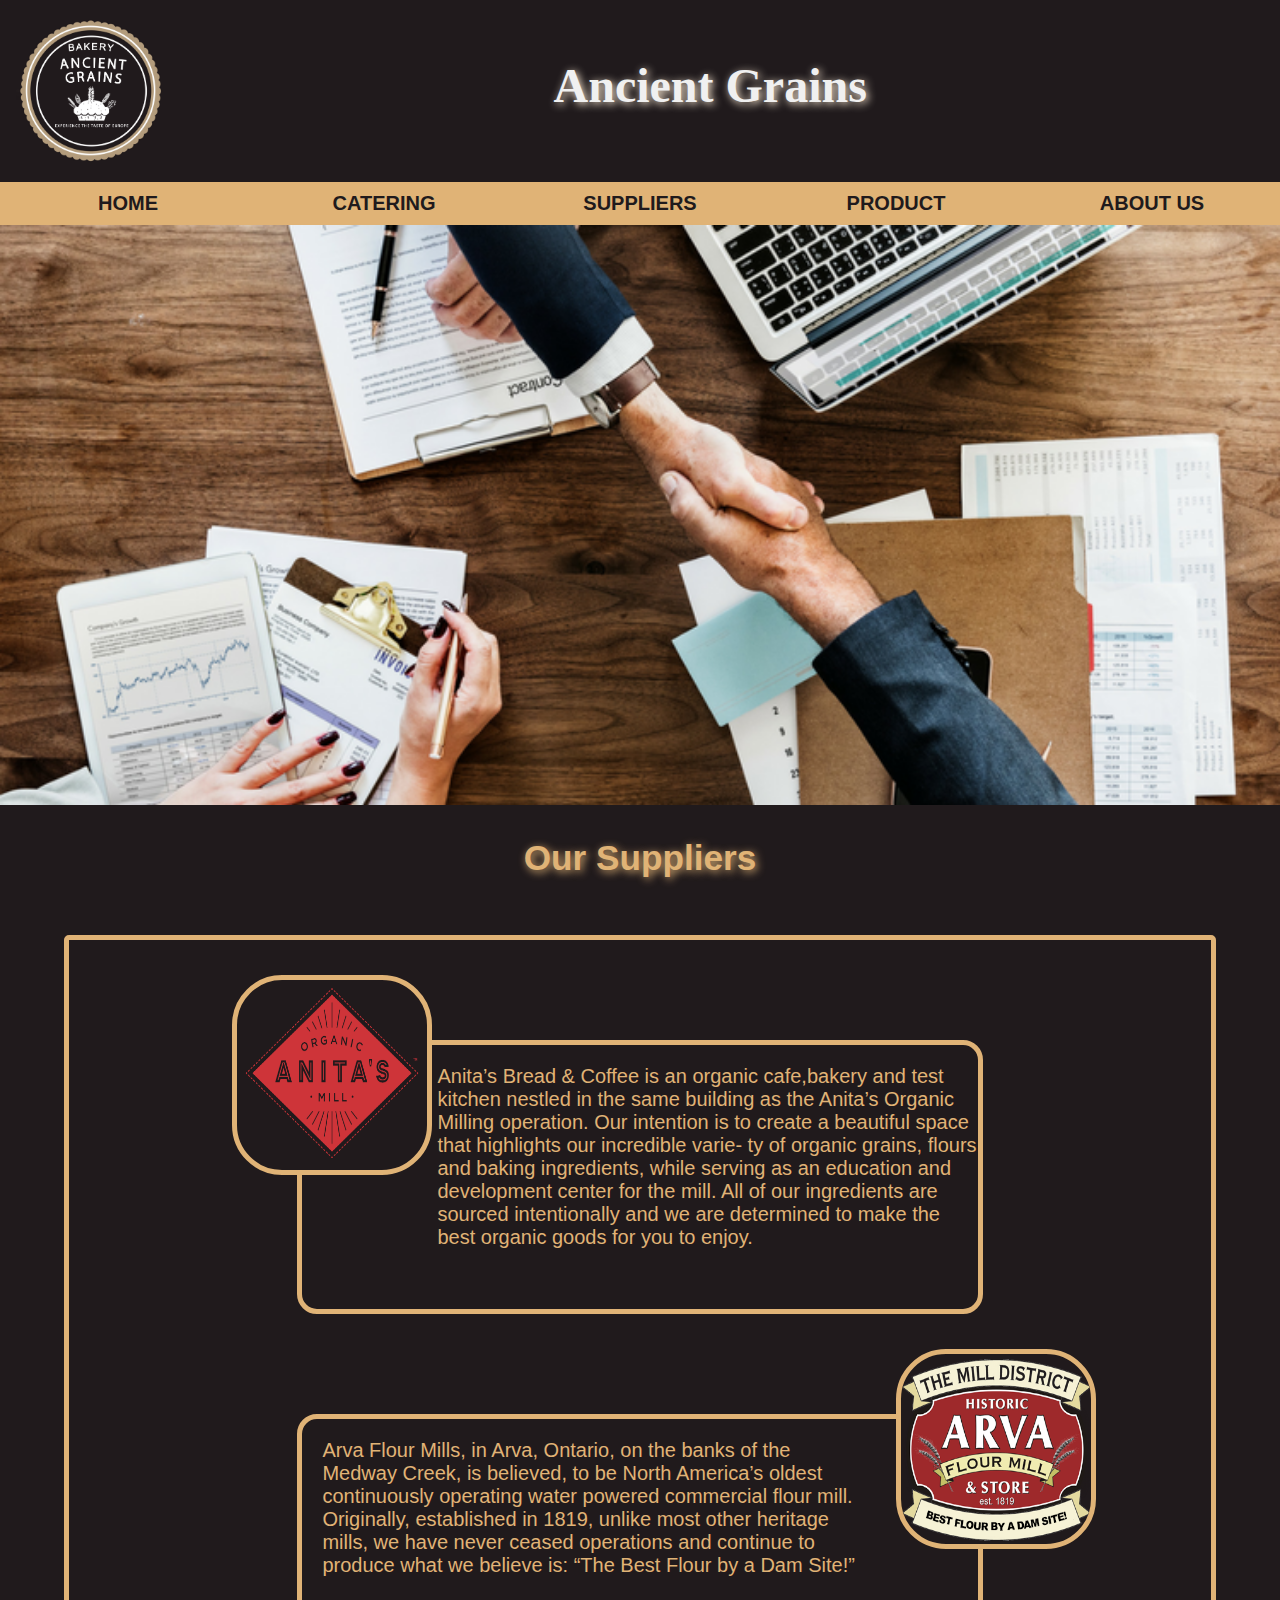
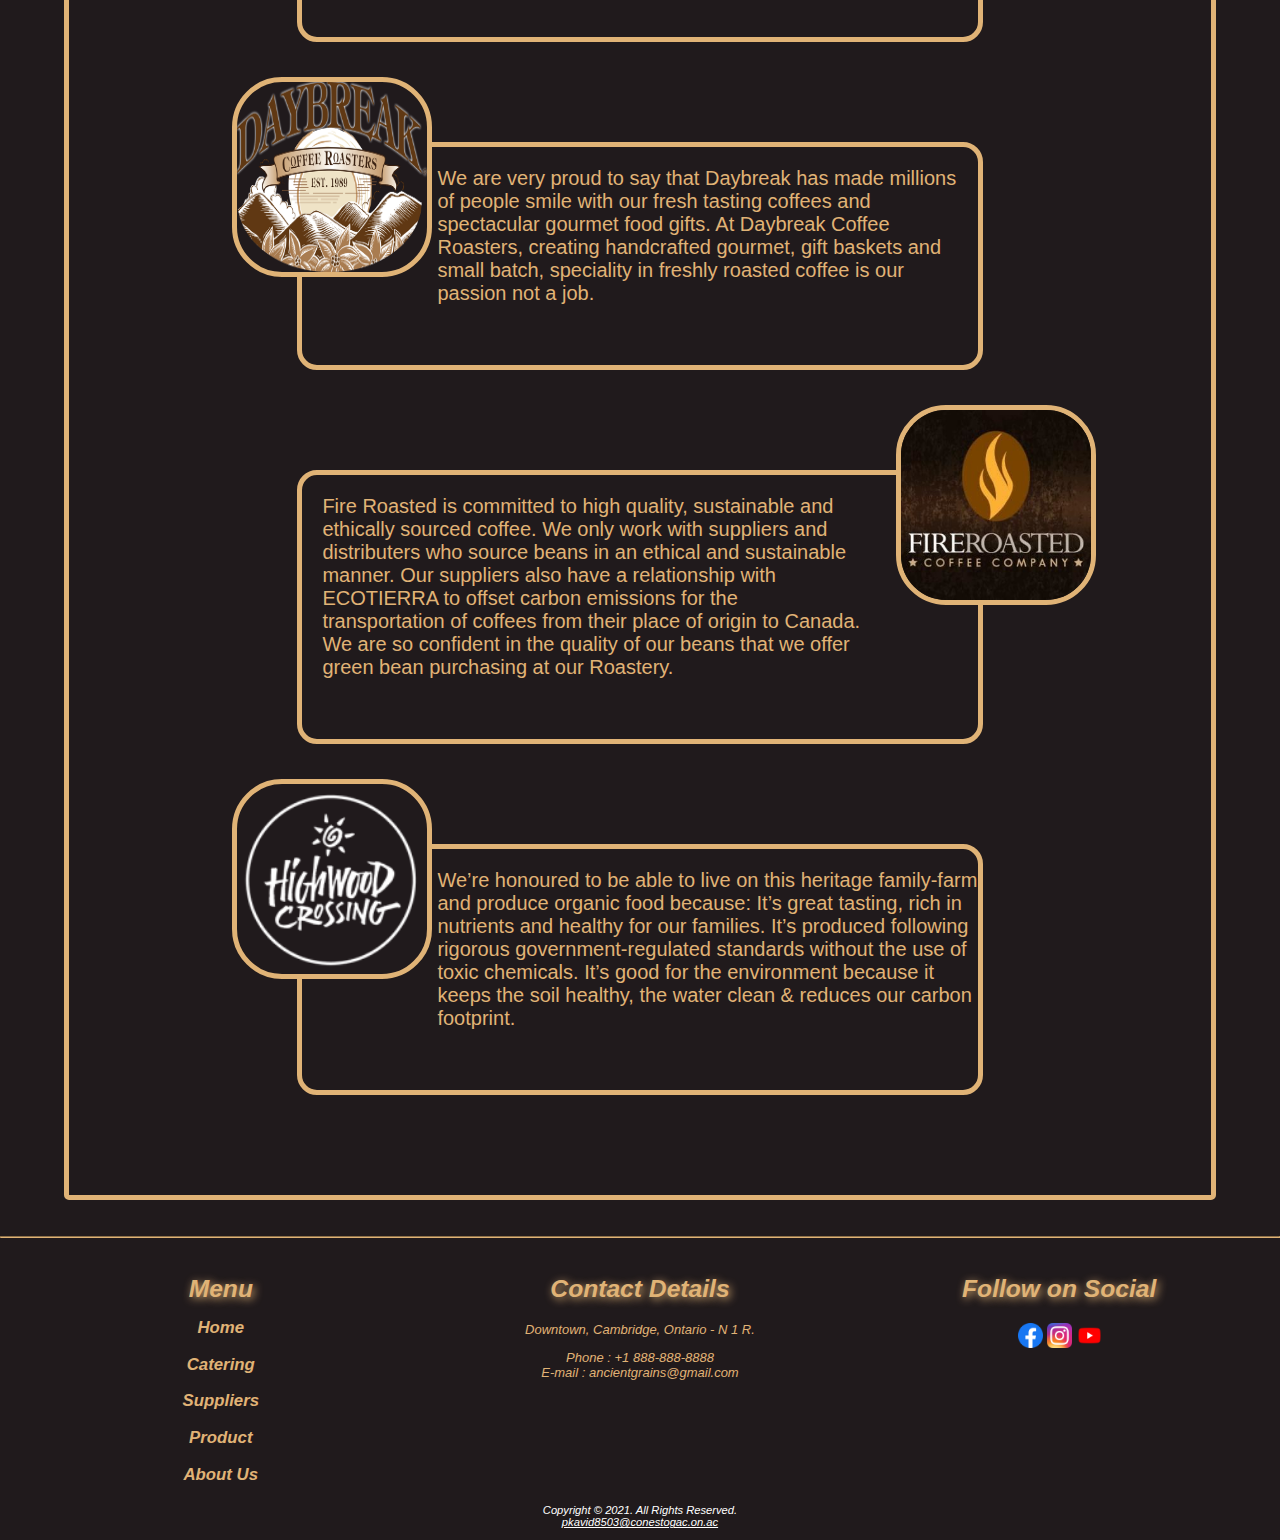
<file: Suppliers.html>
<!DOCTYPE html>
<html>

<head>
    <title>Ancient Grains - Suppliers</title>
    <meta name="viewport" content="width=device-width,initial-scale=1.0">
    <link href="css/ancientgrains.css" rel="stylesheet">
    <script src="https://code.jquery.com/jquery-3.1.1.min.js"></script>
    <script src="js/ancientgrains.js"></script>
</head>

<body>
    <div id="wrapper">
        <header>
            <img src="Images/Ancient_Grains_Logo.jpg" width="150" height="150" id="Websitelogo"
                alt="Ancient Grains Logo">
            <h1>
                <a href="index.html"> Ancient Grains </a>
            </h1>
            <img src="Images/HamburgerImage.gif" width="50" height="50" id="HamburgerMenu"
                onclick="HamburgerMenuToggle()" alt="Menu">
        </header>

        <nav>
            <ul id="MenuList">
                <li><a href="index.html">HOME</a></li>
                <li><a href="Catering.html">CATERING</a></li>
                <li><a href="Suppliers.html">SUPPLIERS</a></li>
                <li><a href="ProductList.html">PRODUCT</a></li>
                <li><a href="AboutUs.html">ABOUT US</a></li>
            </ul>
        </nav>
        <main>
            <section class="banner marginBT">
                <img src="Images/Supplier_Image.png"  alt="Suppliers">
                
                <h2>Our Suppliers</h2>
                <br>
            </section>
            <div class="AllSuppliers">
                <section class="SupplierSection">
                    <div class="suppliers">
                        <img src="Images/Anita's-Logo-Website.png" class="roundimgLeft" alt="Anita's-Logo-Website">
                        <p class="paraLeft"> Anita’s Bread & Coffee is an organic cafe,bakery and test kitchen nestled in the same
                            building as the Anita’s Organic Milling operation. Our intention is to create a beautiful
                            space that highlights our incredible varie- ty of organic grains, flours and baking
                            ingredients, while serving as an education and development center for the mill. All of our
                            ingredients are sourced intentionally and we are determined to make the best organic goods
                            for you to enjoy.
                        </p>
                    </div>
                </section>
                <section class="SupplierSection">
                    <div class="suppliers">
                        <img src="Images/Arva_Mill_Logo.png" class="roundimgRight" alt="Arva_Mill_Logo">
                        <p class="paraRight">
                            Arva Flour Mills, in Arva, Ontario, on the banks of the Medway Creek, is believed, to be
                            North America’s oldest continuously operating water powered commercial flour mill.
                            Originally, established in 1819, unlike most other heritage mills, we have never ceased
                            operations and continue to produce what we believe is:
                            “The Best Flour by a Dam Site!”
                        </p>


                    </div>
                </section>
                <section class="SupplierSection">
                    <div class="suppliers">
                        <img src="Images/DayBreakCoffee_Logo.png" class="roundimgLeft" alt="DayBreakCoffee_Logo">
                        <p class="paraLeft"> We are very proud to say that Daybreak has made millions of
                            people smile with our fresh tasting coffees and spectacular gourmet food gifts. At Daybreak
                            Coffee Roasters, creating handcrafted gourmet, gift baskets and small batch, speciality in
                            freshly roasted coffee is our passion not a job.
                        </p>
                    </div>
                </section>
                <section class="SupplierSection">
                    <div class="suppliers">
                        <img src="Images/FireRoasted_Logo.jpg" class="roundimgRight" alt="FireRoasted_Logo">
                        <p class="paraRight"> Fire Roasted is committed to high
                            quality, sustainable and ethically sourced coffee.

                            We only work with suppliers and distributers who source beans in an ethical and sustainable
                            manner. Our suppliers also have a relationship with ECOTIERRA to offset carbon emissions for
                            the transportation of coffees from their place of origin to Canada.

                            We are so confident in the quality of our beans that we offer green bean purchasing at our
                            Roastery.
                        </p>


                    </div>
                </section>
                <section class="SupplierSection">
                    <div class="suppliers">
                        <img src="Images/HighwoodCross_Logo.png" class="roundimgLeft" alt="HighwoodCross_Logo">
                        <p class="paraLeft">
                            We’re honoured to be able to live on this heritage family-farm and produce organic food
                            because:
                            It’s great tasting, rich in nutrients and healthy for our families.
                            It’s produced following rigorous government-regulated standards without the use of toxic
                            chemicals.
                            It’s good for the environment because it keeps the soil healthy, the water clean & reduces
                            our carbon footprint.
                        </p>
                    </div>
                </section>
            </div>
            <br><br>
            <hr>
        </main>

        <footer>
            <div id="footerContainer">
                <section>
                    <h2>Menu</h2>
                    <nav>
                        <ul>
                            <li><a href="index.html">Home</a></li>

                            <li><a href="Catering.html">Catering</a></li>

                            <li><a href="Suppliers.html">Suppliers</a></li>

                            <li><a href="ProductList.html">Product</a></li>

                            <li><a href="AboutUs.html">About Us</a></li>

                        </ul>
                    </nav>
                </section>
                <section>
                    <h2>Contact Details</h2>
                    <p>Downtown, Cambridge, Ontario - N 1 R.</p>
                    <p>
                        Phone : +1 888-888-8888<br>
                        E-mail : ancientgrains@gmail.com
                    </p>

                </section>
                <section id="SocialApp">
                    <h2>Follow on Social</h2>
                    <ul>
                        <li><a href="https://www.facebook.com/" target="_blank" title="Facebook"><img src="Images/Facebook.png" height="25" width="25"
                            alt="Facebook"></a></li>

                <li><a href="https://www.instagram.com/" target="_blank" title="Instagram"><img src="Images/Instagram.png" height="25" width="25"
                            alt="Instagram"></a></li>

                <li><a href="https://www.youtube.com/" target="_blank" title="Youtube"><img src="Images/Youtube.png" height="25" width="25"
                            alt="Youtube"></a></li>
                    </ul>
                </section>
            </div>
            <div id="copyrights">
                Copyright &copy; 2021. All Rights Reserved. <br>
                <a href="mailto:pkavid8503@conestogac.on.ac">pkavid8503@conestogac.on.ac</a>
            </div>

        </footer>
    </div>

</body>

</html>
</file>
<file: css/ancientgrains.css>
* {
    box-sizing: border-box;
}

body {
    
    background-color: #201a1c;
    margin: 0px;
    color: #e0b376;
    font-family: verdana,Arial,sans-serif;
}


header {
    background-color: #201a1c;
    font-family: Georgia,"Times New Roman";
    color: #F0F0F0;
    text-align: center;
    padding: 1em;
}


header a {
    text-decoration: none;
}

header img {
    float: left;
    text-align: center;
}

header a:link{
    color: #F0F0F0;
}

header a:visited {
    color: #F0F0F0;
}
header a:hover {
    text-shadow: 2px 2px 8px #e0b376;
}

#HamburgerMenu {
    display: none;
}


h1 {
    font-size: 2em;
    padding: 0.2em;
    /* text-shadow: #CCCCCC; */
    text-shadow: 2px 2px 8px #ffeed8;
}


nav {
    text-align: center;
    background-color: #e0b376;
    }
    
  footer nav {
      text-align: center;
      background-color: #201a1c;
      
      }
        
    nav ul {
        list-style-type: none;
         display: flex;
        /*flex-direction: column; */
        margin: 0px;
        padding: 0px;
        font-size: 1.5em;
        font-weight: bold;
    }

    footer nav ul {
        list-style-type: none;
        display: flex;
        flex-direction: column;
        margin: 0px;
        padding: 0px;
        font-size: 1.5em;
        font-weight: bold;
        
    }
    
    nav li {
        padding-top: 0.5em;
        padding-bottom: 0.5em;
        width: 100%;
        border-bottom: 1px solid;
    }

    footer nav li {
        padding-top: 0.5em;
        padding-bottom: 0.5em;
        width: 100%;
        border-bottom: 0px;
    }

    /* footer nav li {
        color:#e0b376 ;
        border-bottom: none;
    } */
    footer nav li a{
        color:#e0b376 ;
        border-bottom: none;
    }
    

    nav a {
        text-decoration: none;
    }
    
    nav a:link { color: #201a1c;}
    nav a:visited { color: #201a1c;}
    nav a:hover { color: #55504b;}
    footer nav ul li a:hover { color: #7d6a51;   text-shadow: 2px 2px 20px #9f7c7c;}
 footer nav ul li a:link {  color: #e0b376; } 
    footer nav ul li a:visited {  color: #e0b376; box-shadow: 2px 2px 20px #9f7c7c;}
    
    .catering_Item {
        width: 50%;
        margin: 3%;
        border: solid;
        display: inline-block;
    }

    

.Cateringitem1{
    float: left;
}

.Cateringitem2{
    float: right;
}

.OrderBtnSection {
    text-align: center;
    

}

#Orderbtn:hover {
    background-color: #e0b376;
}

#Orderbtn {
    padding: 20px;
    margin: 20px;
    font-weight:bold;
    color: #201a1c;
    background-color: #e0b376;
    font-size: 20px;
    border-radius: 10px;
    cursor: pointer;
    box-shadow: 2px 2px 20px #000000;
    display: inline-block;
    text-decoration: none;
}

#Orderbtn:hover{
    box-shadow: 2px 2px 20px #9f7c7c;
}
.catering_Item_Name{
    display: inline-block;
    margin: 3%;
    position: absolute;
    height: 50%;
    font-size: 40px;
    padding-top: 4%;
    width: 40%;
}
.catering_Item_Name h2 {
    font-size: 110% !important;
}



section h2 {
    padding: 0.25em;
    margin-top: 20px;
    margin-bottom: 0px;
    /* font-size: 110%; */
    color: #e0b376;
    text-align: center;
    
}


section p {
    margin-left: 10%;
    margin-right: 10%;
    padding-top: 0px;
    /* padding-left: 0.25em;
    padding-right: 0.25em; */
    padding-bottom: 3em;
    margin-bottom: 0px;
    text-align: center;
    color:#e0b376 ;
    font-size: 20px;
}

.cateringPara{
    padding-bottom: 1em;
}

footer section p {
    margin-left: 10%;
    margin-right: 10%;
    padding-top: 0px;
    
    padding-bottom: 0em;
    margin-bottom: 0px;
    text-align: center;
    color:#e0b376 ;
    font-size: 13px;
}

hr {
    margin: 0px;
    border-color:#e0b376 ;
}
    .banner{
        background-color: #201a1c;
        clear: both;
        
        
    }
    .banner img {
        /* background-image: url(../Images/Stadium.jpg);  */
        max-height: 70vh;
        width: 100%;
        background-position: center; 
        background-repeat: no-repeat; 
        background-size: cover; 
        padding: 0;
    }

.SupplierSection {
    margin-bottom: 100px;
    width: 60%;
    margin-left: auto;
    margin-right: auto;
}

.suppliers {
    border: 2px solid;
   
    display: inline-block;
    border-width: thick;
    border-radius: 20px;
}

.suppliers img {
   width: 200px;
   height: 200px;
    border: solid;
    border-radius: 50px;
    background-color: #201a1c;
    border-width: thick;
    min-width: 130px;
    min-height: 130px;
    max-width: 200px;
    max-height: 200px;
    position: absolute;
}

.roundimgLeft {
    margin-left: -70px;
    margin-top: -70px;
    
}

.roundimgRight{
    margin-right: -70px;
    margin-top: -70px;
    float: right;
    left:70% ;
}

.suppliers p {
    margin-left: 20px;
    text-align: left;
    display: inline-block;
    width: 80%;
    margin-right: 20px;
}

.paraLeft{
    margin-left: 20% !important;
}

.marginBT{
    margin-bottom: 30px;
}

.AboutSection img {
    width: 30%;
    margin: auto;
}

.AboutSection {
    text-align: center;
}

.bakeryImage{
    border: solid 6px;
}

.AllSuppliers{
    border: 5px solid;
    border-radius: 5px;
    width: 90%;
    margin: auto;
    padding-top: 100px;
}


    #footerContainer {
        display: flex;
        flex-direction: column;
        flex-wrap: wrap;
    }
    

   footer section {
        min-width: 30%;
        flex: 1;
        background-color: #201a1c;
        color: white;
        padding-bottom: 1em;
    }

    footer ul {
        list-style: none;

    }

    footer ul a {

        text-decoration: none;
    }
    
    #SocialApp  ul {
        display: flex;
        flex-direction:row;
        flex-wrap: wrap;
        margin-left: 30%;
        margin-right: 30%;
    }

    #SocialApp ul li {
        margin: .2em;

    }

    #copyrights {
        color: white;
    }

    #copyrights a {
        color: white;
    }

    
    table {
        width: 100%;
        border-collapse: collapse;
       }
       
       tr:nth-of-type(odd) {
        background: #eee;
       }
       th {
        background: #333;
        color: white;
        font-weight: bold;
       }
       td, th {
        padding: 6px;
        border: 1px solid #ccc;
        text-align: left;
       }

h2 {
    font-size: 2.2em;
    text-shadow: 2px 2px 8px #e0b376;
}

footer {
    
    font-size: 0.70em;
    font-style: italic;
    
    text-align: center;
    padding: 1em;
   
    background-color: #201a1c;
}

/* #wrapper {
    background-color: #F0F0F0;
} */

main {
   
    /* background-color: white; */
    /* border: 1px solid #AEC3E3;
    overflow: auto; */
    display: block;
    /* margin: auto;
    width: 95%; */
    /* padding: 2em 2em; */
}

#slides
{
    display: none;
}

.tblScroll
{
    height: 500px;
    overflow: auto;
}

table {
    width: 100%;
    border-collapse: collapse;
    
   }
   

   tr:nth-of-type(odd) {
    background: #4a393e;
   }
   th {
    background: #845312;
    color: white;
    
    font-weight: bold;
   }
   td, th {
       min-width: 100px;
    padding: 10px;
    border: 1px solid #ccc;
    text-align: center;
   }

   .btnBuy{
      
    font-size: 17px;
    text-decoration: none;
    background-color: #e0b376;
    padding: 20px;
    border-radius: 20px;
    color: #201a1c;
    box-shadow: 2px 2px 20px #000000;
    font-weight: bold;
    display: inline-block;
    
   }

   .btnBuy:hover{
    background-color: #efc68f;
    box-shadow: 2px 2px 20px #9f7c7c;
   }
   #silverMedal{
    width: 15%;
    margin-left: 10%;
    border: 7px solid #c0c0c0;
    margin-bottom: 10%;
}

tbody img{
    width: 200px;
    height: 200px;
}

tbody img:hover{
    -ms-transform: scale(2); 
    -webkit-transform: scale(2);
    transform: scale(2); 
}
td, th{
    font-size: 20px;
}


@media only screen and (max-width: 768px) 
 /* ,(min-width: 768px) and (max-width: 1024px)  */
 {

        table, thead, tbody, th, td, tr {
        display: block;
        }
        
        thead tr {
            position: absolute;
            top: -9999px;
            left: -9999px;
        }
        tr { border: 1px solid #ccc; }
        td {
        
            border: none;
            border-bottom: 1px solid #eee;
            position: relative;
            padding-left: 50%;
        }
        td:before {
        
            position: absolute;
            
            top: 6px;
            left: 6px;
            width: 45%;
            padding-right: 10px;
            white-space: nowrap;
        }
        
        td:nth-of-type(1):before { content: "Product"; }
        td:nth-of-type(2):before { content: "Image"; }
        td:nth-of-type(3):before { content: "Details"; }
        td:nth-of-type(4):before { content: "Price"; }
        td:nth-of-type(5):before { content: "Action"; }
            
        #Websitelogo {
            height: 30%;
            width: 30%;
            max-width: 250px;
        }

        #HamburgerMenu {
            display: inline-block;
            position: absolute;
            right: 20px;
            top: 50px;
            border: solid #e0b376;
        }
        header {
            display: flex;
        }
        header h1{
            display: none;
            
        }

        #MenuList{
            background-color: #e0b376d1;
            position: absolute;
            width: 100%;
            display: none;
            z-index: 2000;
        }

        .suppliers img {
            width: 130px;
            height: 130px;
        }

        .SupplierSection  {
            width: 70%;
        }

        .catering_Item {
            width: 90%;
            margin: auto;
            border: solid;
            display: block;
        }

        .catering_Item_Name{
            display: block;
            margin: auto;
            position: inherit;
            font-size: 20px;
            padding-top: 4%;
            width: 40%;
            margin-bottom: 50px;
        }

       
        .catering_Item {
            float: none;
        }
        
        .AboutSection img {
        width: 80%;
        margin: auto;
        }

        
    .AllSuppliers{
        border: none;
        border-radius: none;
        width: 80%;
        margin: auto;
        padding-top: 0px;
    }

    
    .marginBT{
        margin-bottom: 80px;
    }

    .suppliers p {
        display: block;
        width: 80%;
    }

    .btnBuy{
        font-size: 20px;
        padding: 10px;
    }

    #silverMedal{
        width: 50%;
         margin-left: 0%;
        border: 7px solid #c0c0c0;
        margin-top: 34px;
        /* margin-bottom: 10%;*/
    }

    .paraLeft{
        padding-top: 40px;
    }

    tbody img{
        width: 100px;
        height: 100px;
    }

    
tbody img:hover{
    z-index: 2000;
    width: 200px;
    height: 200px;
}

}

@media (min-width:768px){
    
    h1 {
        
        font-size: 3em;
    }
    
    nav ul {
        display: flex !important;
        flex-direction: row;
        flex-wrap: nowrap;
        justify-content: space-around;
        
    }
    
    nav li {
        border-bottom: none;
    }


    @supports (display: grid){
        
        header {
            grid-area: header;
        }
        
        nav {
            grid-area: nav;
        }
        
        main {
            grid-area: main;
        }
        
        footer {
            grid-area: footer;
        }
        
        #wrapper {
            display: grid;
            grid-template: "header header" 
                "nav nav"
                "main main"
                "footer footer" 
                / 180px ;
            
        }
        
        nav ul {
            flex-direction: row;
            font-size: 1.25em;
            font-weight: bold;
        }
        
    }

    #footerContainer {
        display: flex;
        flex-direction:row;
        flex-wrap: wrap;
    }
    
    img {
        
        flex: 1;
    }

    

}
/* 
@media (min-width:1024px){
    
    @supports (display: grid){
        
        header {
            grid-area: header;
        }
        
        nav {
            grid-area: nav;
        }
        
        main {
            grid-area: main;
        }
        
        footer {
            grid-area: footer;
        }
        
        #wrapper {
            display: grid;
            grid-template: "header header" 
                "nav nav"
                "main main"
                "footer footer" 
                / 180px ;
            
        }
        
        nav ul {
            flex-direction: row;
            font-size: 1.25em;
            font-weight: bold;
        }
        
    }
} */
</file>
